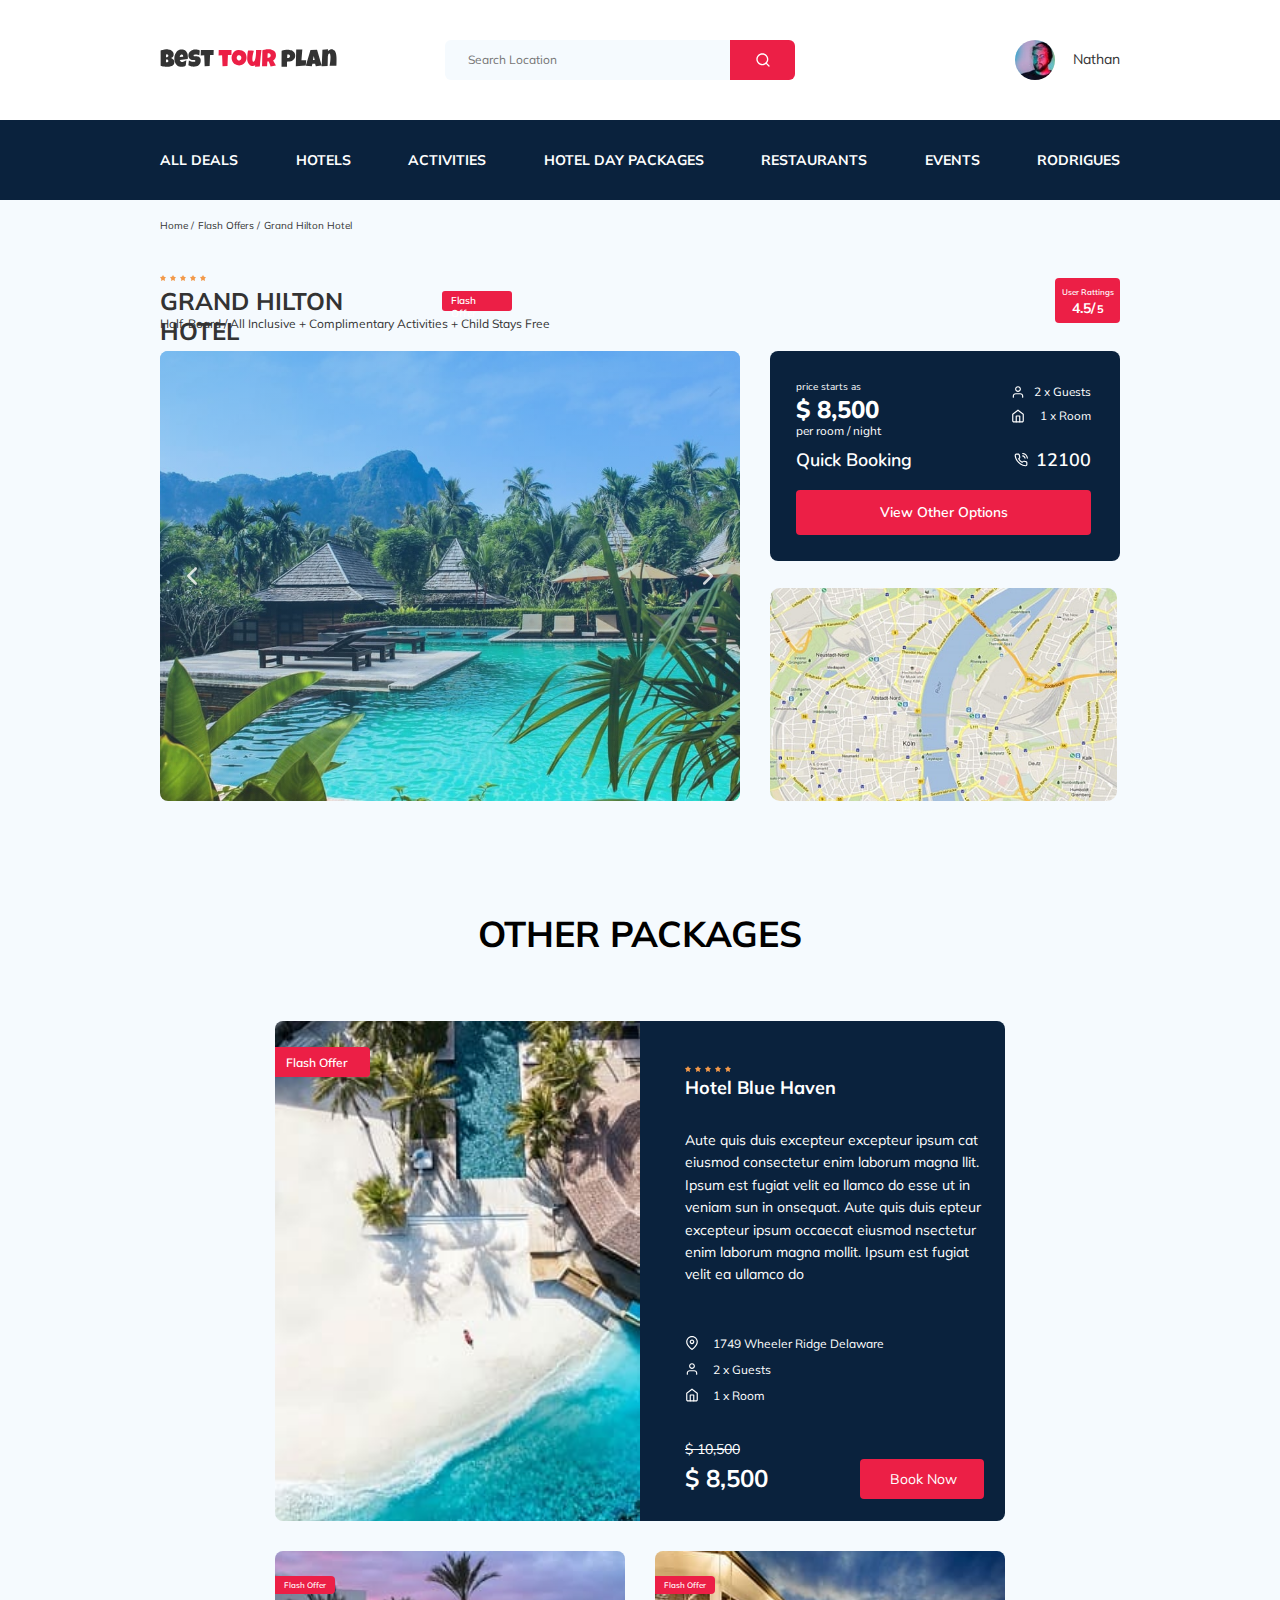
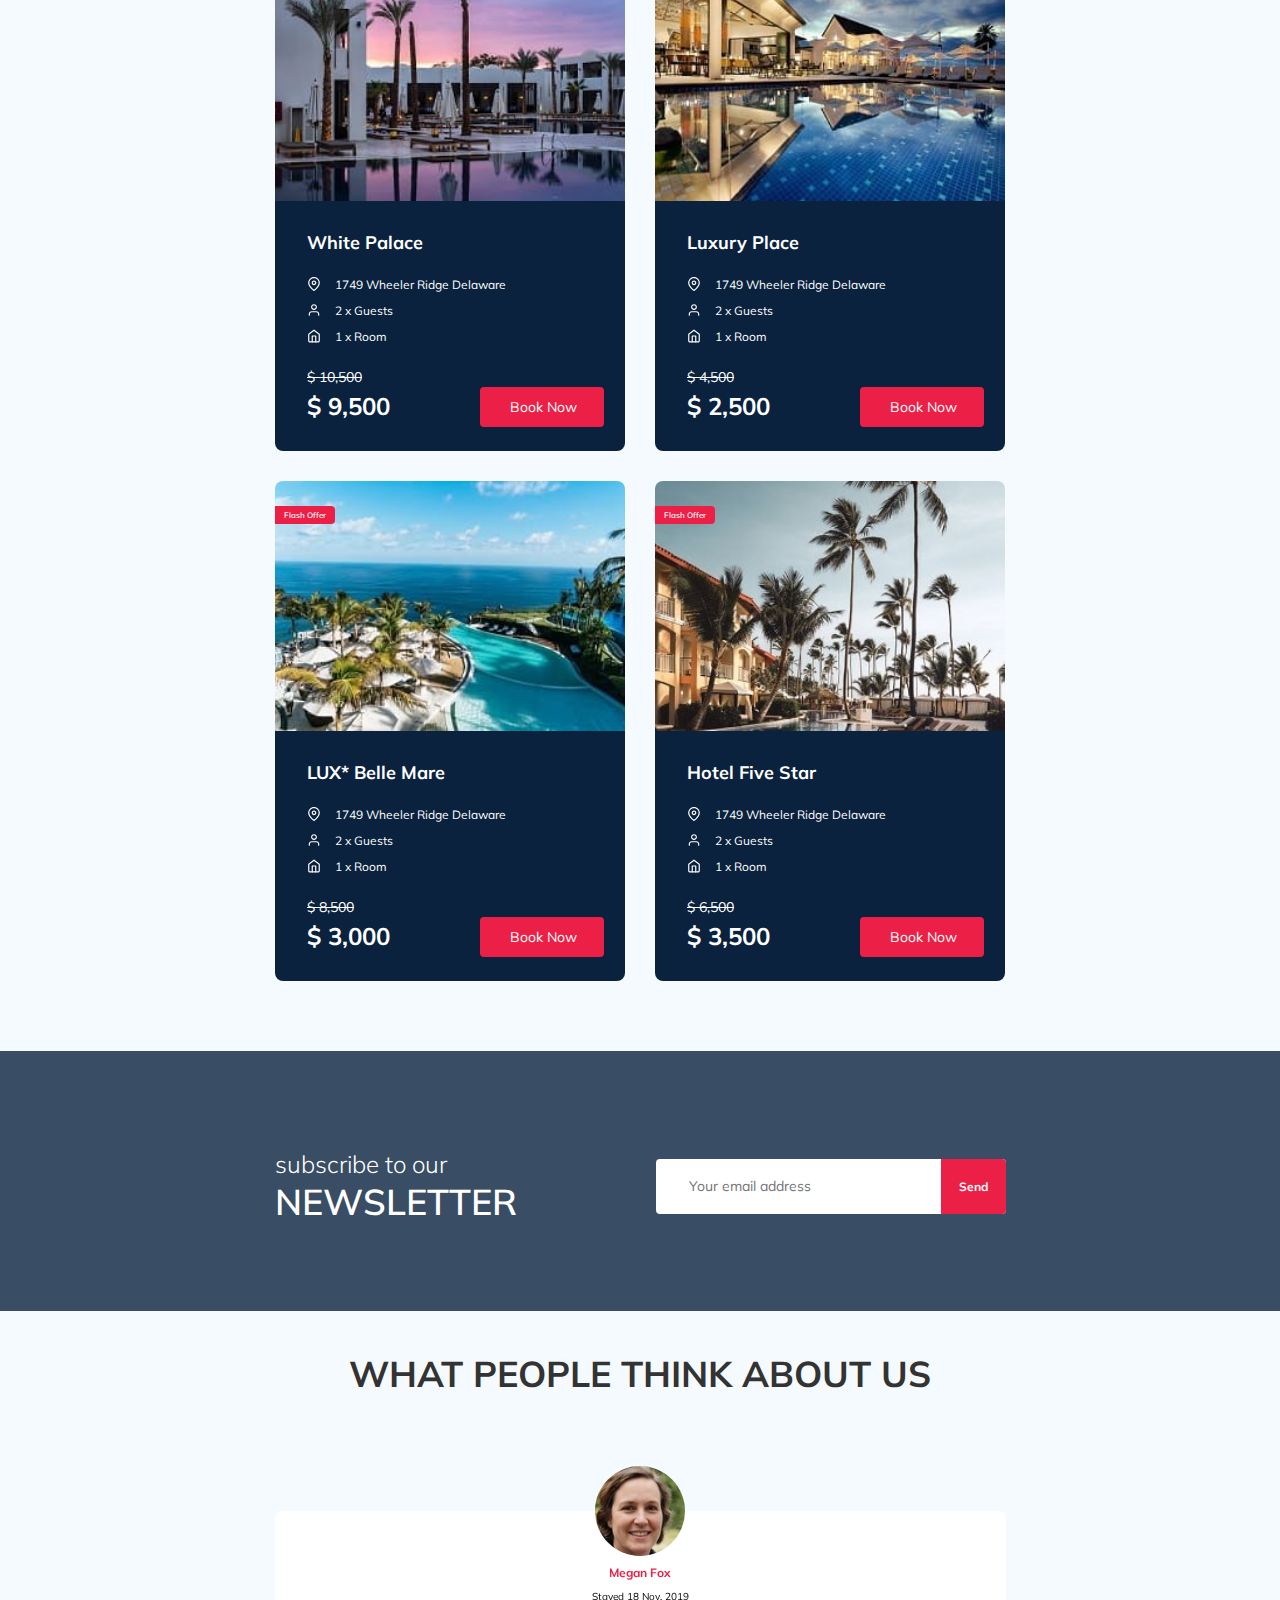
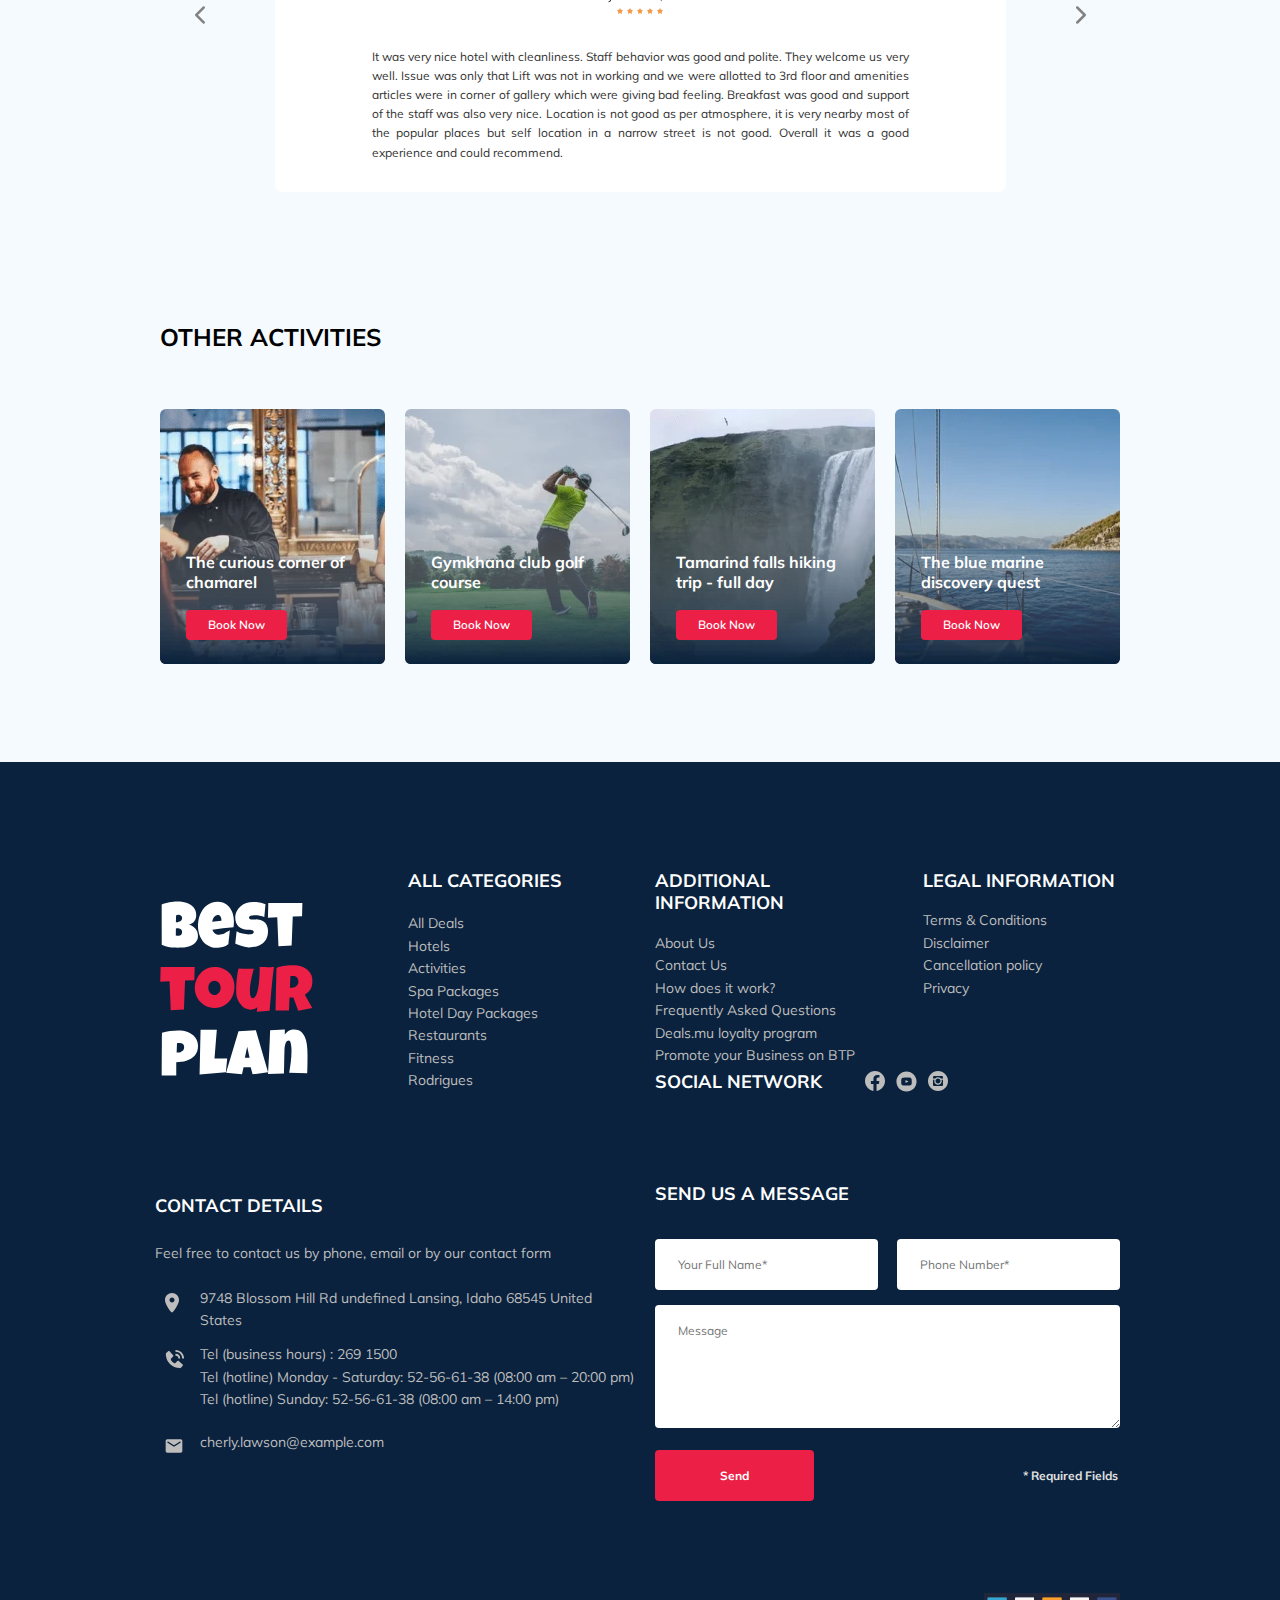
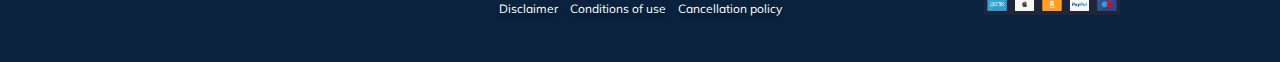
<file: index.html>
<!DOCTYPE html>
<html lang="en">
    <head>
        <meta charset="UTF-8">
        <meta name="viewport" content="width=device-width, initial-scale=1.0">
        <title>Tour Plan, Booking Service</title>
        <link rel="preload" href="css/style.css" as="style">
        <link rel="stylesheet" href="css/swiper-bundle.min.css">
        <link rel="preload" href="css/normalize.min.css" as="style">
        <link rel="stylesheet" href="css/style.css">
        <link rel="preload" href="css/swiper-bundle.min.css" as="style">
        <link rel="stylesheet" href="css/normalize.min.css">
        <link rel="preload" href="css/lazyframe.css" as="style">
        <link rel="stylesheet" href="css/lazyframe.css">

        <link rel="preconnect" href="https://fonts.gstatic.com">
        <link href="https://fonts.googleapis.com/css2?family=Mulish:wght@300;400;600;700;800&display=swap" rel="stylesheet">
        <link rel="icon" href="img/favicon.ico" type="image/x-icon">
        <link href="https://fonts.googleapis.com/css2?family=Mulish:wght@300;400;600;700;800&family=Nunito:wght@400;600;800&display=swap" rel="stylesheet"> 
    </head>
    <body>
        <header class="header">
            <div class="header__top">
                <div class="container header__container">
                    <div class="header__block">
                        <a href="#" class="header__link-logo">
                            <img src="img/logo-horizontal.svg" alt="Logo: Tour Plan" class="header__logo">
                        </a>
                        <form action="#" class="header__search">
                            <input type="text" class="header__input" placeholder="Search Location">
                            <button class="header__button">
                                <img src="img/search.svg" alt="Icon: Search" class="header__zoom">
                            </button>
                        </form>
                        <!-- /.header__search -->
                    </div>
                    <!-- /.header__block -->
                    <a href="#" class="header__nathan">
                        <img src="img/nathan.jpg" alt="Icon: Nathan" class="header__user">
                        <span class="header__text">Nathan</span>
                    </a>
                    <div class="header__mobile-menu">
                        <div class="header__mobile-line"></div>
                        <div class="header__mobile-line"></div>
                        <div class="header__mobile-line"></div>
                    </div>
                    <!-- /.header__mobile-menu -->
                </div>
                <!-- /.container -->
            </div>
            <!-- /.header__top -->
            <div class="header__bottom">
                <div class="container header__container header__container-second">
                    <a href="#" class="header__nathan-another">
                        <img src="img/nathan.jpg" alt="Icon: Nathan" class="header__user">
                        <span class="header__text">Nathan</span>
                    </a>
                    <form action="#" class="header__search-another">
                        <input type="text" class="header__input" placeholder="Search Location">
                        <button class="header__button">
                            <img src="img/search.svg" alt="Icon: Search" class="header__zoom">
                        </button>
                    </form>
                    <nav class="header__nav">
                        <a href="#" class="header__link">All Deals</a>
                        <a href="#" class="header__link">Hotels</a>
                        <a href="#" class="header__link">Activities</a>
                        <a href="#" class="header__link">Hotel Day Packages</a>
                        <a href="#" class="header__link">Restaurants</a>
                        <a href="#" class="header__link">Events</a>
                        <a href="#" class="header__link">Rodrigues</a>
                    </nav>
                    <!-- /.header__nav -->
                </div>
                <!-- /.container -->
            </div>
            <!-- /.header__bottom -->
        </header>
        <!-- /.header -->
        <nav class="breadcrump">
            <div class="container breadcrump__container">
                <a href="#" class="breadcrump__link">
                    Home
                </a> <!-- /.breadcrump__link -->
                <a href="#" class="breadcrump__link">
                    Flash Offers
                </a> <!-- /.breadcrump__link -->
                <a href="#" class="breadcrump__link">
                    Grand Hilton Hotel
                </a> <!-- /.breadcrump__link -->
            </div>
            <!-- /.container -->
        </nav>
        <!-- /.breadcrump -->
        <section class="titles">
            <div class="container titles__container">
                <div class="titles__stars stars">
                    <img src="img/star.svg" alt="Icon: star" class="stars__element">
                    <img src="img/star.svg" alt="Icon: star" class="stars__element">
                    <img src="img/star.svg" alt="Icon: star" class="stars__element">
                    <img src="img/star.svg" alt="Icon: star" class="stars__element">
                    <img src="img/star.svg" alt="Icon: star" class="stars__element">
                </div>
                <!-- /.stars -->
                <div class="titles__flash-and-title-block">
                    <div class="titles__main-title-block">
                        <h2>
                            <span class="titles__main-title">
                                Grand Hilton Hotel
                            </span> <!-- /.titles__main-title -->
                        </h2>
                    </div>
                    <!-- /.titles__main-title -->
                    <div class="titles__flash-offer">
                        Flash Offer
                    </div>
                    <!-- /.titles__flash-offer -->
                </div>
                <!-- /.titles__flash-and-title-block -->
                <div class="titles__descr-block">
                    <span class="titles__descr">
                        Half-Board / All Inclusive + Complimentary Activities + Child Stays Free
                    </span>
                </div>
                <!-- /.titles__descr-block -->
                <div class="titles__ratting">
                    <div class="titles__ratting-text">
                        <span class="titles__ratting-text-first">User Rattings</span>
                        <span class="titles__ratting-text-second">
                            4.5/
                            <span class="titles__ratting-text-small">
                                5
                            </span>
                        </span>
                    </div>
                </div>
                <!-- /.titles__ratting -->
            </div>
            <!-- /.container -->
        </section>
        <!-- /.stars -->
        <section class="hero">
            <div class="container hero__container">
                <!-- Slider main container -->
                <div class="swiper-container hero__left">
                    <!-- Additional required wrapper -->
                    <div class="swiper-wrapper">
                        <!-- Slides -->
                        <div class="swiper-slide swiper-slide-an hero__img-first"></div>
                        <div class="swiper-slide swiper-slide-an hero__img-second"></div>
                        <div class="swiper-slide swiper-slide-an hero__img-third"></div>
                    </div>
                    <!-- If we need navigation buttons -->
                    <img src="img/prev.svg" alt="Icon: Previous" class="swiper-button-prev-one">
                    <img src="img/next.svg" alt="Icon: Next" class="swiper-button-next-one">
                </div>
                <!-- /.hero__left -->
                <div class="hero__right">
                    <div class="hero__booking">
                        <div class="hero__booking-first">
                            <div class="hero__price">
                                <span class="hero__price-first">
                                    price starts as
                                </span> <!-- /.hero__price-first -->
                                <span class="hero__price-second">
                                    $ 8,500
                                </span> <!-- /.hero__price-second -->
                                <span class="hero__price-third">
                                    per room / night
                                </span>
                                <!-- /.hero__price-third -->
                            </div>
                            <!-- /.hero__price -->
                            <div class="hero__descr-to-price">
                                <div class="hero__descr-guests">
                                    <img src="img/profile.svg" alt="Icon: Profile" class="hero__descr-to-price-img">
                                    <span class="hero__descr-to-price-text">
                                        2 x Guests
                                    </span> <!-- /.hero__descr-quests-text -->
                                </div>
                                <!-- /.hero__descr-guests -->
                                <div class="hero__descr-room">
                                    <img src="img/home.svg" alt="icon: Home" class="hero__descr-to-price-img">
                                    <span class="hero__descr-to-price-text">
                                        1 x Room
                                    </span> <!-- /.hero__descr-room-text -->
                                </div>
                                <!-- /.hero__descr-room -->
                            </div>
                            <!-- /.hero__descr-to-price -->
                        </div>
                        <!-- /.hero__booking-first -->
                        <div class="hero__booking-second">
                            <span class="hero__quick-booking">Quick Booking</span>
                            <div class="hero__tel">
                                <img src="img/tel.svg" alt="Icon: Tel" class="hero__tel-img">
                                <a href="tel:12100" class="hero__tel-a">12100</a>
                            </div>
                            <!-- /.hero__tel -->
                        </div>
                        <!-- /.hero__booking-second -->
                        <h2>
                            <button data-toggle="modal" class="hero__booking-button">View Other Options</button> <!-- /.hero__booking-button -->
                        </h2>
                    </div>
                    <!-- /.hero__booking -->
                    <!-- <div class="hero__map map" id="map">
                        <iframe src="https://www.google.com/maps/embed?pb=!1m18!1m12!1m3!1d3952.0413263625387!2d98.29254741471124!3d7.890745494315328!2m3!1f0!2f0!3f0!3m2!1i1024!2i768!4f13.1!3m3!1m2!1s0x30503b7bfcd9f903%3A0xf7065fac1e3d7c48!2sDoubleTree%20by%20Hilton%20Phuket%20Banthai%20Resort!5e0!3m2!1sde!2sde!4v1606320111385!5m2!1sde!2sde" style="border: none; border-radius: 10px; height: 100%; width: 100%;" allowfullscreen="" aria-hidden="false" tabindex="0"></iframe>
                    </div> -->
                    <!-- <div class="hero__map map lazyframe" data-thumbnail="img/loader.svg">
                        <iframe src="https://www.google.com/maps/embed?pb=!1m18!1m12!1m3!1d3952.0413263625387!2d98.29254741471124!3d7.890745494315328!2m3!1f0!2f0!3f0!3m2!1i1024!2i768!4f13.1!3m3!1m2!1s0x30503b7bfcd9f903%3A0xf7065fac1e3d7c48!2sDoubleTree%20by%20Hilton%20Phuket%20Banthai%20Resort!5e0!3m2!1sde!2sde!4v1606320111385!5m2!1sde!2sde" style="border: none; border-radius: 10px; height: 100%; width: 100%;" allowfullscreen="" aria-hidden="false" tabindex="0"></iframe>
                    </div> -->
                    <div class="la-zy hero__map lazyframe" data-src="https://www.google.com/maps/embed?pb=!1m18!1m12!1m3!1d3952.0413263625387!2d98.29254741471124!3d7.890745494315328!2m3!1f0!2f0!3f0!3m2!1i1024!2i768!4f13.1!3m3!1m2!1s0x30503b7bfcd9f903%3A0xf7065fac1e3d7c48!2sDoubleTree%20by%20Hilton%20Phuket%20Banthai%20Resort!5e0!3m2!1sde!2sde!4v1606320111385!5m2!1sde!2sde" data-thumbnail="img/google-maps.jpg"></div>
                </div>
                <!-- /.hero-right -->
            </div>
            <!-- /.container -->
        </section>
        <!-- /.hero -->
        <section class="other-packages">
            <div class="container">
                <h2 class="packages-title">Other packages</h2>
                <div class="grid-container">
                    <div class="post post-1" data-aos="fade-down" data-aos-delay="100">
                        <div class="post__images">
                            <img src="img/post-one.jpg" alt="" class="post-1__img">
                            <div class="post__flash-offer">Flash Offer</div>
                        </div>
                        <div class="post-1__block post-1__radius">
                            <div class="post-1__container">
                                <div class="post-1__star">
                                    <img src="img/star.svg" alt="star">
                                    <img src="img/star.svg" alt="star">
                                    <img src="img/star.svg" alt="star">
                                    <img src="img/star.svg" alt="star">
                                    <img src="img/star.svg" alt="star">
                                </div>
                                <span class="post-1__title">Hotel Blue Haven</span>
                                <p class="post-1__descr">
                                    Aute quis duis excepteur excepteur ipsum cat eiusmod consectetur enim laborum magna llit. Ipsum est fugiat velit ea llamco do esse ut in veniam sun in onsequat. Aute quis duis epteur excepteur ipsum occaecat eiusmod nsectetur enim laborum magna mollit. Ipsum est fugiat velit ea ullamco do
                                </p>
                                <!-- /.post-1__descr -->
                                <div class="post-1__contacts-one contacts">
                                    <img src="img/post-location.svg" alt="" class="contacts__image">
                                    <span class="contacts__text">1749 Wheeler Ridge  Delaware</span>
                                </div>
                                <div class="post-1__contacts-two contacts">
                                    <img src="img/post-person.svg" alt="" class="contacts__image">
                                    <span class="contacts__text">2 x Guests</span>
                                </div>
                                <div class="post-1__contacts-two contacts">
                                    <img src="img/post-home.svg" alt="" class="contacts__image">
                                    <span class="contacts__text">1 x Room</span>
                                </div>
                                <div class="post-1__price-and-book price-and-book">
                                    <div class="price-and-book__price">
                                        <span class="price-one">$ 10,500</span>
                                        <span class="price-two">$ 8,500</span>
                                    </div>
                                    <button data-toggle="modal" class="price-and-book__button">
                                        Book Now
                                    </button>
                                </div>
                            </div>
                            <!-- /.post-1__container -->
                        </div>
                    </div>
                    <div class="post post-2 post-2" data-aos="fade-up" data-aos-delay="100">
                        <div class="post-2__images">
                            <img src="img/post-two.jpg" alt="" class="post__img">
                            <div class="post-2__flash-offer">Flash Offer</div>
                        </div>
                        <div class="post__block post__radius">
                            <div class="post-2__container">
                                <span class="post__title">LUX* Belle Mare</span>
                                <div class="post__contacts-one contacts">
                                    <img src="img/post-location.svg" alt="" class="contacts__image">
                                    <span class="contacts__text">1749 Wheeler Ridge  Delaware</span>
                                </div>
                                <div class="post__contacts-two contacts">
                                    <img src="img/post-person.svg" alt="" class="contacts__image">
                                    <span class="contacts__text">2 x Guests</span>
                                </div>
                                <div class="post__contacts-two contacts">
                                    <img src="img/post-home.svg" alt="" class="contacts__image">
                                    <span class="contacts__text">1 x Room</span>
                                </div>
                                <div class="post__price-and-book price-and-book">
                                    <div class="price-and-book__price">
                                        <span class="price-one">$ 8,500</span>
                                        <span class="price-two">$ 3,000</span>
                                    </div>
                                    <button data-toggle="modal" class="price-and-book__button">
                                        Book Now
                                    </button>
                                </div>
                            </div>
                            <!-- /.post-2__container -->
                        </div>
                    </div>
                    <div class="post post-3 post-2" data-aos="fade-up" data-aos-delay="100">
                        <div class="post-2__images">
                            <img src="img/post-three.jpg" alt="" class="post__img">
                            <div class="post-2__flash-offer">Flash Offer</div>
                        </div>
                        <div class="post__block post__radius">
                            <div class="post-2__container">
                                <span class="post__title">White Palace</span>
                                <div class="post__contacts-one contacts">
                                    <img src="img/post-location.svg" alt="" class="contacts__image">
                                    <span class="contacts__text">1749 Wheeler Ridge  Delaware</span>
                                </div>
                                <div class="post__contacts-two contacts">
                                    <img src="img/post-person.svg" alt="" class="contacts__image">
                                    <span class="contacts__text">2 x Guests</span>
                                </div>
                                <div class="post__contacts-two contacts">
                                    <img src="img/post-home.svg" alt="" class="contacts__image">
                                    <span class="contacts__text">1 x Room</span>
                                </div>
                                <div class="post__price-and-book price-and-book">
                                    <div class="price-and-book__price">
                                        <span class="price-one">$ 10,500</span>
                                        <span class="price-two">$ 9,500</span>
                                    </div>
                                    <button data-toggle="modal" class="price-and-book__button">
                                        Book Now
                                    </button>
                                </div>
                            </div>
                            <!-- /.post-3__container -->
                        </div>
                    </div>
                    <div class="post post-4 post-2" data-aos="fade-up" data-aos-delay="200">
                        <div class="post-2__images">
                            <img src="img/post-four.jpg" alt="" class="post__img">
                            <div class="post-2__flash-offer">Flash Offer</div>
                        </div>
                        <div class="post__block post__radius">
                            <div class="post-2__container">
                                <span class="post__title">Luxury Place</span>
                                <div class="post__contacts-one contacts">
                                    <img src="img/post-location.svg" alt="" class="contacts__image">
                                    <span class="contacts__text">1749 Wheeler Ridge  Delaware</span>
                                </div>
                                <div class="post__contacts-two contacts">
                                    <img src="img/post-person.svg" alt="" class="contacts__image">
                                    <span class="contacts__text">2 x Guests</span>
                                </div>
                                <div class="post__contacts-two contacts">
                                    <img src="img/post-home.svg" alt="" class="contacts__image">
                                    <span class="contacts__text">1 x Room</span>
                                </div>
                                <div class="post__price-and-book price-and-book">
                                    <div class="price-and-book__price">
                                        <span class="price-one">$ 4,500</span>
                                        <span class="price-two">$ 2,500</span>
                                    </div>
                                    <button data-toggle="modal" class="price-and-book__button">
                                        Book Now
                                    </button>
                                </div>
                            </div>
                            <!-- /.post-3__container -->
                        </div>
                    </div>
                    <div class="post post-5 post-2" data-aos="fade-up" data-aos-delay="300">
                        <div class="post-2__images">
                            <img src="img/post-five.jpg" alt="" class="post__img">
                            <div class="post-2__flash-offer">Flash Offer</div>
                        </div>
                        <div class="post__block post__radius">
                            <div class="post-2__container">
                                <span class="post__title">Hotel Five Star</span>
                                <div class="post__contacts-one contacts">
                                    <img src="img/post-location.svg" alt="" class="contacts__image">
                                    <span class="contacts__text">1749 Wheeler Ridge  Delaware</span>
                                </div>
                                <div class="post__contacts-two contacts">
                                    <img src="img/post-person.svg" alt="" class="contacts__image">
                                    <span class="contacts__text">2 x Guests</span>
                                </div>
                                <div class="post__contacts-two contacts">
                                    <img src="img/post-home.svg" alt="" class="contacts__image">
                                    <span class="contacts__text">1 x Room</span>
                                </div>
                                <div class="post__price-and-book price-and-book">
                                    <div class="price-and-book__price">
                                        <span class="price-one">$ 6,500</span>
                                        <span class="price-two">$ 3,500</span>
                                    </div>
                                    <button data-toggle="modal" class="price-and-book__button">
                                        Book Now
                                    </button>
                                </div>
                            </div>
                            <!-- /.post-3__container -->
                        </div>
                    </div>
                </div>
                <!-- /.grid-container -->
            </div>
            <!-- /.container -->
        </section>
        <!-- /.other-packages -->    
        <section class="newsletter">
            <div class="newsletter-container container">
                <h2 class="newsletter__text">
                    <span class="newsletter__subscribe">subscribe to our</span>
                    <span class="newsletter__subscribe-newsletter">Newsletter</span>
                </h2>
                <!-- /.newsletter__text -->
                <div class="newsletter__search">
                    <form action="send.php" class="newsletter__form form form-validation-another-one" method="post" style="overflow: visible;">
                        <input type="email" class="form__input" name="email" placeholder="Your email address" required>
                        <button class="form__button" type="submit">
                            Send
                        </button>
                    </form>
                </div>
                <!-- /.newsletter__search -->
            </div>
            <!-- /.newsletter-container -->
        </section>
        <!-- /.newsletter -->
        <section class="reviews">
            <div class="container">
                <h2 class="container-title">What people think about us</h2>
                <!-- /.container-title -->
    
                <div class="swiper-container-wrapper">
                    <!-- Slider main container -->
                    <div class="swiper-container-reviews">
                        <!-- Additional required wrapper -->
                        <div class="swiper-wrapper">
                            <div class="swiper-slide swiper-slide-reviews">
                                <div class="profile">
                                    <img src="img/reviews-profile-one.jpg" alt="" class="profile__icon">
                                    <span class="profile__name">Megan Fox</span> <!-- /.profile__name -->
                                    <span class="profile__text">Stayed 18 Nov, 2019</span> <!-- /.profile__text -->
                                    <div class="stars profile__stars">
                                        <img src="img/star.svg" class = "profile__star" alt="star">
                                        <img src="img/star.svg" class = "profile__star" alt="star">
                                        <img src="img/star.svg" class = "profile__star" alt="star">
                                        <img src="img/star.svg" class = "profile__star" alt="star">
                                        <img src="img/star.svg" class = "profile__star" alt="star">
                                    </div>
                                </div>
                                <!-- /.reviews__profile -->
                                <div class="reviews__background">
                                    <div class="reviews__text">
                                        It was very nice hotel with cleanliness. Staff behavior was good and polite. They welcome us very well. Issue was only that Lift was not in working and we were allotted to 3rd floor and amenities articles were in corner of gallery which were giving bad feeling. Breakfast was good and support of the staff was also very nice. Location is not good as per atmosphere, it is very nearby most of the popular places but self location in a narrow street is not good. Overall it was a good experience and could recommend. 
                                    </div>
                                    <!-- /.slide__text -->
                                </div>
                            </div>
                            <div class="swiper-slide swiper-slide-reviews">
                                <div class="profile">
                                    <img src="img/reviews-profile-two.jpg" alt="" class="profile__icon">
                                    <span class="profile__name">Edward Snowden</span> <!-- /.profile__name -->
                                    <span class="profile__text">Stayed 13 Dec, 2014</span> <!-- /.profile__text -->
                                    <div class="stars profile__stars">
                                        <img src="img/star.svg" class = "profile__star" alt="star">
                                        <img src="img/star.svg" class = "profile__star" alt="star">
                                        <img src="img/star.svg" class = "profile__star" alt="star">
                                        <img src="img/star.svg" class = "profile__star" alt="star">
                                        <img src="img/star.svg" class = "profile__star" alt="star">
                                    </div>
                                </div>
                                <!-- /.reviews__profile -->
                                <div class="reviews__background">
                                    <div class="reviews__text">
                                        <span>
                                            Great location, really pleasant and clean rooms, but the thing that makes this such a good place to stay are the staff. All of the people are incredibly helpful and generous with their time and advice.
                                            Great location, really pleasant and clean rooms, but the thing that makes this such a good place to stay are the staff. All of the people are incredibly helpful and generous with their time and advice.
                                            Great location, really pleasant and clean rooms, but the thing that makes this such a good place.
                                        </span>
                                    </div>
                                    <!-- /.slide__text -->
                                </div>
                            </div>
                            <div class="swiper-slide swiper-slide-reviews">
                                <div class="profile">
                                    <img src="img/reviews-profile-three.jpg" alt="" class="profile__icon">
                                    <span class="profile__name">Niels Guppert</span> <!-- /.profile__name -->
                                    <span class="profile__text">Stayed 11 Feb, 2018</span> <!-- /.profile__text -->
                                    <div class="stars profile__stars">
                                        <img src="img/star.svg" class = "profile__star" alt="star">
                                        <img src="img/star.svg" class = "profile__star" alt="star">
                                        <img src="img/star.svg" class = "profile__star" alt="star">
                                        <img src="img/star.svg" class = "profile__star" alt="star">
                                        <img src="img/star.svg" class = "profile__star" alt="star">
                                    </div>
                                </div>
                                <!-- /.reviews__profile -->
                                <div class="reviews__background">
                                    <div class="reviews__text">
                                        We travelled with two six year olds and lots of luggage and despite the stairs up to the elevator this was one of the nicest places we stayed in the four weeks we were in Europe. Thanks for making our visit to Florence that much better. It is very nearby most of the popular places but self location in a narrow street is not good. Overall it was a good experience and could recommend. 
                                        It is very nearby most of the popular places but self location in a narrow street is not good. Overall it was a good experience.
                                    </div>
                                    <!-- /.slide__text -->
                                </div>
                            </div>
                        </div>
                        <!-- If we need navigation buttons -->
                        <img src="img/review-arrow-prev.png" alt="Icon: arrow-prev" class="swiper-button swiper-button-prev">
                        <img src="img/review-arrow-next.png" alt="Icon: arrow-prev" class="swiper-button swiper-button-next">
                        
                    </div>
                </div>
                <!-- /.swiper-container-wrapper -->
    
    
            </div>
            <!-- /.container -->
        </section>
        <!-- /.reviews -->
        <section class="activities">
            <div class="container">
                <h2 class="activities__title">Other Activities</h2>
                <div class="activities__photos">
                    <div class="activities__block-with-photo activities__one">
                        <picture>
                            <source type="image/webp" srcset="img/activity-one.webp">
                            <source type="image/jpeg" srcset="img/activity-one.jpg">
                            <img src="img/activity-one.jpg" alt="" class="activities__photo">
                        </picture>
                        <picture>
                            <source type="image/webp" srcset="img/activities-overflow.webp">
                            <source type="image/jpeg" srcset="img/activities-overflow.png">
                            <img src="img/activities-overflow.png" alt="" class="activities__overflow">
                        </picture>
                        <span class="activities__descr">
                            The curious corner of chamarel
                        </span>
                        <button class="activities__button" data-toggle="modal">Book Now</button> <!-- /.activities__button -->
                    </div>
                    <!-- /.activities__block-with-photo -->
                    <div class="activities__block-with-photo activities__two">
                        <picture>
                            <source type="image/webp" srcset="img/activity-two.webp">
                            <source type="image/jpeg" srcset="img/activity-two.jpg">
                            <img src="img/activity-two.jpg" alt="" class="activities__photo">
                        </picture>
                        <picture>
                            <source type="image/webp" srcset="img/activities-overflow.webp">
                            <source type="image/jpeg" srcset="img/activities-overflow.png">
                            <img src="img/activities-overflow.png" alt="" class="activities__overflow">
                        </picture>
                        <span class="activities__descr">
                            Gymkhana club golf course
                        </span>
                        <button class="activities__button" data-toggle="modal">Book Now</button> <!-- /.activities__button -->
                    </div>
                    <!-- /.activities__block-with-photo -->
                    <div class="activities__block-with-photo activities__three">
                        <picture>
                            <source type="image/webp" srcset="img/activity-three.webp">
                            <source type="image/jpeg" srcset="img/activity-three.jpg">
                            <img src="img/activity-three.jpg" alt="" class="activities__photo">
                        </picture>
                        <picture>
                            <source type="image/webp" srcset="img/activities-overflow.webp">
                            <source type="image/jpeg" srcset="img/activities-overflow.png">
                            <img src="img/activities-overflow.png" alt="" class="activities__overflow">
                        </picture>
                        <span class="activities__descr">
                            Tamarind falls hiking trip - full day
                        </span>
                        <button class="activities__button" data-toggle="modal">Book Now</button> <!-- /.activities__button -->
                    </div>
                    <!-- /.activities__block-with-photo -->
                    <div class="activities__block-with-photo activities__four">
                        <picture>
                            <source type="image/webp" srcset="img/activity-four.webp">
                            <source type="image/jpeg" srcset="img/activity-four.jpg">
                            <img src="img/activity-four.jpg" alt="" class="activities__photo">
                        </picture>
                        <picture>
                            <source type="image/webp" srcset="img/activities-overflow.webp">
                            <source type="image/jpeg" srcset="img/activities-overflow.png">
                            <img src="img/activities-overflow.png" alt="" class="activities__overflow">
                        </picture>
                        <span class="activities__descr activities__descr-last">
                            The blue marine discovery quest
                        </span>
                        <button class="activities__button" data-toggle="modal">Book Now</button> <!-- /.activities__button -->
                    </div>
                    <!-- /.activities__block-with-photo -->
                    
                </div>
                <!-- /.activities__photos -->
            </div>
        </section>
        <!-- /.activities -->
        <footer class="footer">
            <div class="container">
                <div class="footer-wrapper">
                    <div class="footer__logo">
                        <a href="#">
                            <img src="img/vertical-logo.svg" alt="Logo: Best Tour Plan" class="logo">
                        </a>
                    </div>
                    <div class="footer__list footer__categories">
                        <h3 class="footer__title">All Categories</h3>
                        <ul class="footer__ul footer__cat-ul">
                            <li class="footer__item">
                                <a href="#" class="footer__link">All Deals</a>
                            </li>
                            <li class="footer__item">
                                <a href="#" class="footer__link">Hotels</a>
                            </li>
                            <li class="footer__item">
                                <a href="#" class="footer__link">Activities</a>
                            </li>
                            <li class="footer__item">
                                <a href="#" class="footer__link">Spa Packages</a>
                            </li>
                            <li class="footer__item">
                                <a href="#" class="footer__link">Hotel Day Packages</a>
                            </li>
                            <li class="footer__item">
                                <a href="#" class="footer__link">Restaurants</a>
                            </li>
                            <li class="footer__item">
                                <a href="#" class="footer__link">Fitness</a>
                            </li>
                            <li class="footer__item">
                                <a href="#" class="footer__link">Rodrigues</a>
                            </li>
                        </ul>
                    </div>
                    <!-- /.footer__list -->
                    <div class="footer__list footer__additional">
                        <h3 class="footer__title">Additional Information</h3>
                        <ul class="footer__ul">
                            <li class="footer__item">
                                <a href="#" class="footer__link">About Us</a>
                            </li>
                            <li class="footer__item">
                                <a href="#" class="footer__link">Contact Us</a>
                            </li>
                            <li class="footer__item">
                                <a href="#" class="footer__link">How does it work?</a>
                            </li>
                            <li class="footer__item">
                                <a href="#" class="footer__link">Frequently Asked Questions</a>
                            </li>
                            <li class="footer__item">
                                <a href="#" class="footer__link">Deals.mu loyalty program</a>
                            </li>
                            <li class="footer__item">
                                <a href="#" class="footer__link">Promote your Business on BTP</a>
                            </li>
                        </ul>
                    </div>
                    <!-- /.footer__list -->
                    <div class="footer__social-network">
                        <h3 class="footer__title footer__title--inline">Social Network</h3>
                        <div class="footer__social-links">
                            <a href="https://facebook.com" class="footer__link" target="_blank"><img src="img/facebook.svg" alt="icon: facebook"></a>
                            <a href="https://youtube.com" class="footer__link" target="_blank"><img src="img/youtube.svg" alt="icon: youtube"></a>
                            <a href="https://instagram.com" class="footer__link" target="_blank"><img src="img/instagram.svg" alt="icon: instagram"></a>
                        </div>
                    </div>
                    <!-- /.footer__social-network -->
                    <div class="footer__list footer__legal">
                        <h3 class="footer__title">Legal Information</h3>
                        <ul class="footer__ul">
                            <li class="footer__item"><a href="#" class="footer__link">Terms & Conditions</a></li>
                            <li class="footer__item"><a href="#" class="footer__link">Disclaimer</a></li>
                            <li class="footer__item"><a href="#" class="footer__link">Cancellation policy</a></li>
                            <li class="footer__item"><a href="#" class="footer__link">Privacy</a></li>
                        </ul>
                    </div>
                    <div class="footer__contact-details">
                        <h3 class="footer__title footer__cont">Contact Details</h3>
                        <p class="footer__text footer__text-another">
                            Feel free to contact us by phone, email or by our contact form
                        </p>
                        <!-- /.footer__text -->
                        <ul class="footer__ul footer__ul-contacts">
                            <li class="footer__item footer__item--mb2">
                                <div class="footer__icon-wrapper">
                                    <img src="img/map-marker.svg" class="footer__icon" alt="Icon: map marker">
                                </div>
                                <span class="text-one">
                                    9748 Blossom Hill Rd undefined Lansing, Idaho 68545 United States
                                </span></li>
                            <li class="footer__item footer__item--mb2 footer__item-two">
                                <div class="footer__icon-wrapper">
                                    <img src="img/phone-calls.svg" class="footer__icon" alt="Icon: phone calls">
                                </div>
                                <span class="text-one">
                                    Tel (business hours) : <a href="tel:2691500" class="footer__tel">269 1500</a><br>
                                    Tel (hotline) Monday - Saturday: <a href="tel:52-56-61-38" class="footer__tel">52-56-61-38</a> (08:00 am – 20:00 pm) <br>
                                    Tel (hotline) Sunday: <a href="tel:52566138" class="footer__tel">52-56-61-38</a> (08:00 am – 14:00 pm)
                                </span>
                            </li>
                            <li class="footer__item footer__item--mb2 footer__last-elem">
                                <div class="footer__icon-wrapper">
                                    <img src="img/emails.svg" class="footer__icon" alt="Icon: phone calls">
                                </div>
                                <span class="text-one">
                                    <a href="mailto:cherly.lawson@example.com" class="footer__email">cherly.lawson@example.com</a>
                                </span>
                            </li>
                        </ul>
                    </div>
                    <!-- /.footer__contact-details -->
                    <div class="footer__contacts-form">
                        <h3 class="footer__title">Send us a message</h3>
                        <form action="send.php" class="footer__form form-validation-another" method="post">
                            <input type="text" class="input footer__input" minlength=2 name="name" placeholder="Your Full Name*" required>
                            <input type="tel" class="input footer__input footer__input-another form-phone" minlength=17 name="phone" placeholder="Phone Number*" required>
                            <textarea placeholder="Message" cols="1" rows="10" name="message" class="footer__message"></textarea>
                            <button class="button footer__button" type="submit">Send</button>
                            <span class="footer__info">* Required Fields</span>
                        </form>
                        <!-- /.footer__form -->
                    </div>
                    <!-- /.footer__contacts-form -->
                    <div class="footer__disclaimer-and-others">
                        <a href="#" class="footer__disclaimer, footer__tel">Disclaimer</a>
                        <a href="#" class="footer__conditions, footer__tel">Conditions of use</a>
                        <a href="#" class="footer__policy, footer__tel">Cancellation policy</a>
                    </div>
                    <!-- /.footer__disclaimer-and-others -->
                    <img src="img/social-icons-footer.png" alt="Icon: social icons footer" class="footer__social-icons">
                </div>
                <!-- /.footer-wrapper -->
            </div>
            <!-- /.container -->
        </footer>
        <div class="modal">
            <div class="modal__overlay">
    
            </div>
            <!-- /.modal__overlay -->
            <div class="modal__dialog">
                <a href="#" class="modal__close">
                    <img src="img/close.svg" alt="icon: close">
                </a>
                <h3 class="modal__title">Booking</h3>
                <form action="send.php" method="post" class="modal__form form-validation">
                   <input type="text" class="input modal__input" minlength=2 name="name" placeholder="Your Full Name*" required>
                   <input type="tel" class="input modal__input form-phone" minlength=17 name="phone" placeholder="Phone Number*" required>
                   <input type="email" class="input modal__input" name="email" placeholder="Email*" required>
                   <textarea placeholder="Message" name="message" class="modal__message"></textarea>
                   <button class="button modal__button" type="Submit">Send</button>
                   <span class="modal__info">* Required Fields</span>
                </form>
            </div>
            <!-- /.modal__dialog -->
        </div>
        <!-- /.modal -->
    
        <script src="js/jquery-3.5.1.min.js"></script>
        <script src="js/parallax.min.js"></script>
        <script>
            $(".newsletter").parallax({imageSrc: "./img/newsletter-background.jpg", speed: 0.4})
        </script>
        <script defer src="js/swiper-bundle.min.js"></script>
        <script defer src="js/swiper.js"></script>
        <script defer src="js/jquery.validate.min.js"></script>
        <script defer src="js/jquery.mask.min.js"></script>
        <script defer src="js/aos.js"></script>
        <script defer src="js/main.js"></script>


        <script src="js/lazyframe.min.js"></script>
        <script>
            lazyframe('.lazyframe');
        </script>
    </body>
</html>
</file>
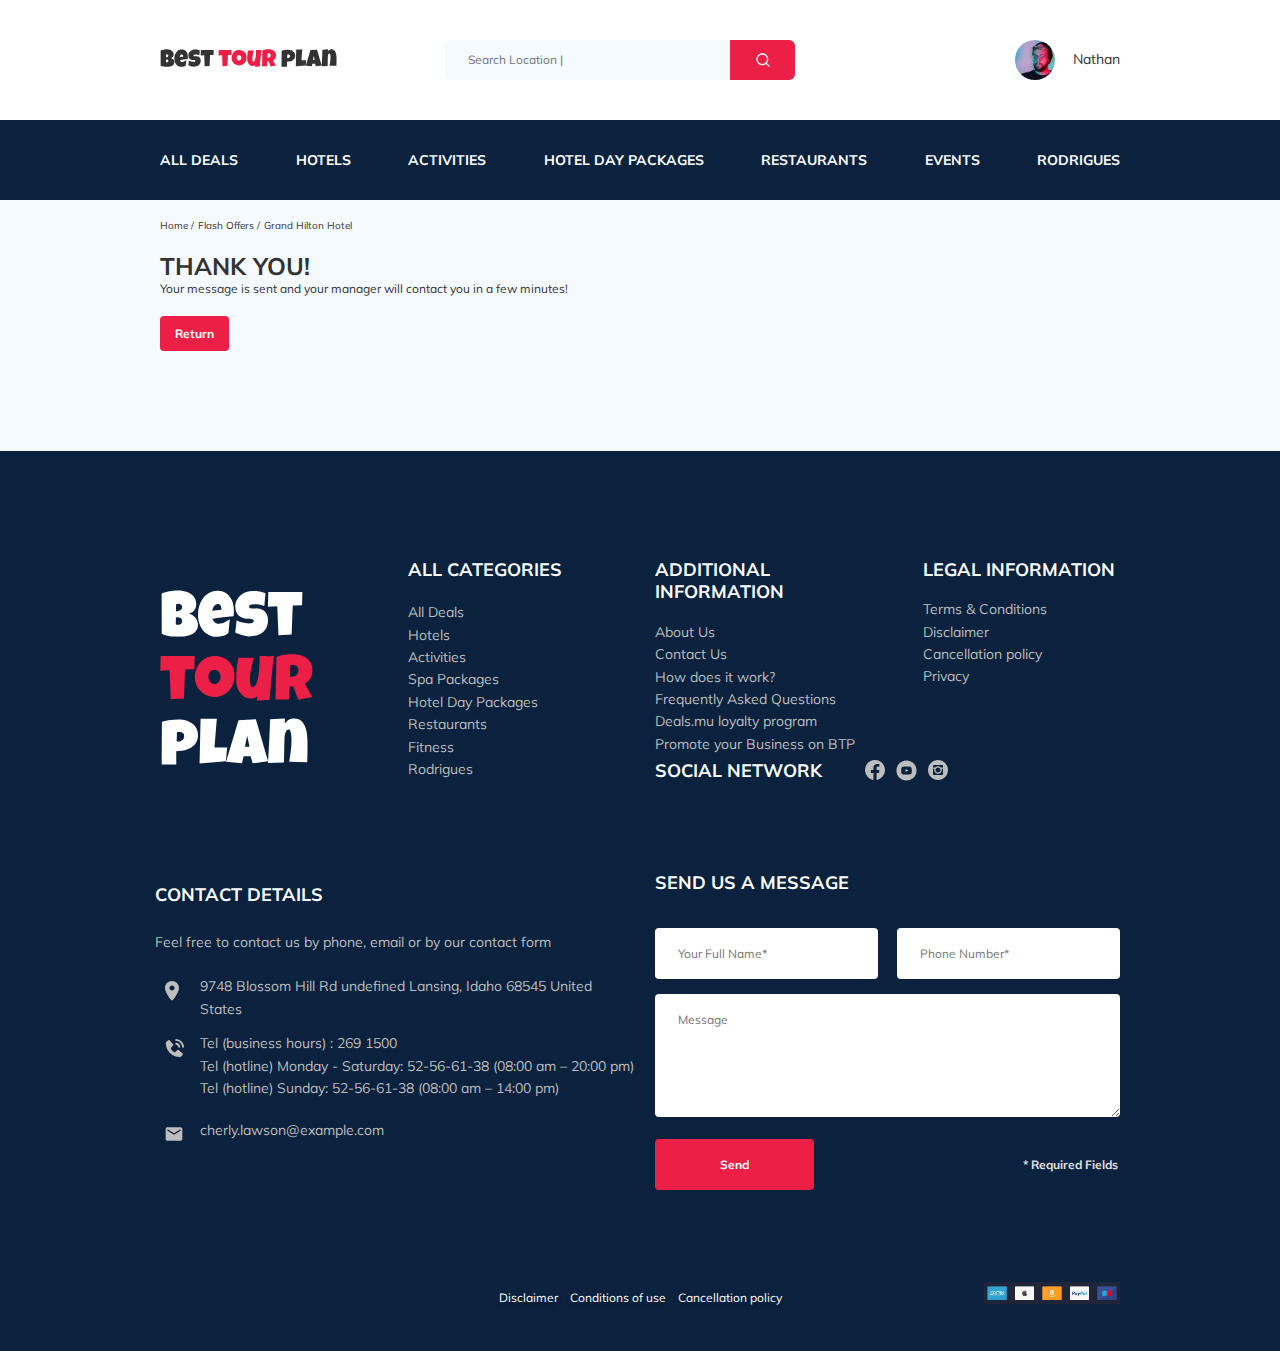
<file: thankyou.html>
<!DOCTYPE html>
<html lang="en">
    <head>
        <meta charset="UTF-8">
        <meta name="viewport" content="width=device-width, initial-scale=1.0">
        <title>Tour Plan, Booking Service</title>
        <link rel="preload" href="css/style.css" as="style">
        <link rel="stylesheet" href="css/style.css">
        <link rel="preload" href="css/normalize.min.css" as="font">
        <link rel="stylesheet" href="css/normalize.min.css">
        <link rel="preconnect" href="https://fonts.gstatic.com">
        <link href="https://fonts.googleapis.com/css2?family=Mulish:wght@300;400;600;700;800&display=swap" rel="stylesheet">
        <link rel="icon" href="img/favicon.ico" type="image/x-icon">
        <link href="https://fonts.googleapis.com/css2?family=Mulish:wght@300;400;600;700;800&family=Nunito:wght@400;600;800&display=swap" rel="stylesheet"> 
        <link rel="icon" href="img/favicon.ico" type="image/x-icon">
    </head>
    <body>
        <header class="header">
            <div class="header__top">
                <div class="container header__container">
                    <div class="header__block">
                        <a href="index.html" class="header__link-logo">
                            <img src="img/logo-horizontal.svg" alt="Logo: Tour Plan" class="header__logo">
                        </a>
                        <form action="#" class="header__search">
                            <input type="text" class="header__input" placeholder="Search Location |">
                            <button class="header__button">
                                <img src="img/search.svg" alt="Icon: Search" class="header__zoom">
                            </button>
                        </form>
                        <!-- /.header__search -->
                    </div>
                    <!-- /.header__block -->
                    <a href="#" class="header__nathan">
                        <img src="img/nathan.jpg" alt="Icon: Nathan" class="header__user">
                        <span class="header__text">Nathan</span>
                    </a>
                    <div class="header__mobile-menu">
                        <div class="header__mobile-line"></div>
                        <div class="header__mobile-line"></div>
                        <div class="header__mobile-line"></div>
                    </div>
                    <!-- /.header__mobile-menu -->
                </div>
                <!-- /.container -->
            </div>
            <!-- /.header__top -->
            <div class="header__bottom">
                <div class="container header__container header__container-second">
                    <a href="#" class="header__nathan-another">
                        <img src="img/nathan.jpg" alt="Icon: Nathan" class="header__user">
                        <span class="header__text">Nathan</span>
                    </a>
                    <form action="#" class="header__search-another">
                        <input type="text" class="header__input" placeholder="Search Location |">
                        <button class="header__button">
                            <img src="img/search.svg" alt="Icon: Search" class="header__zoom">
                        </button>
                    </form>
                    <nav class="header__nav">
                        <a href="#" class="header__link">All Deals</a>
                        <a href="#" class="header__link">Hotels</a>
                        <a href="#" class="header__link">Activities</a>
                        <a href="#" class="header__link">Hotel Day Packages</a>
                        <a href="#" class="header__link">Restaurants</a>
                        <a href="#" class="header__link">Events</a>
                        <a href="#" class="header__link">Rodrigues</a>
                    </nav>
                    <!-- /.header__nav -->
                </div>
                <!-- /.container -->
            </div>
            <!-- /.header__bottom -->
        </header>
        <!-- /.header -->
        <nav class="breadcrump">
            <div class="container breadcrump__container">
                <a href="#" class="breadcrump__link">
                    Home
                </a> <!-- /.breadcrump__link -->
                <a href="#" class="breadcrump__link">
                    Flash Offers
                </a> <!-- /.breadcrump__link -->
                <a href="#" class="breadcrump__link">
                    Grand Hilton Hotel
                </a> <!-- /.breadcrump__link -->
            </div>
            <!-- /.container -->
        </nav>
        <!-- /.breadcrump -->
        <section class="titles">
            <div class="container titles__container">
                <div class="titles__flash-and-title-block">
                    <div class="titles__main-title-block">
                        <h2>
                            <span class="titles__main-title">
                                Thank you!
                            </span> <!-- /.titles__main-title -->
                        </h2>
                    </div>
                    <!-- /.titles__main-title -->
                </div>
                <!-- /.titles__flash-and-title-block -->
                <div class="titles__descr-block">
                    <span class="titles__descr">
                        Your message is sent and your manager will contact you in a few minutes!
                    </span>
                </div>
                <!-- /.titles__descr-block -->
                <div class="titles__button-block">
                    <form style="display: inline" action="index.html" method="get">
                        <button class="button titles__buttons">Return</button>
                    </form>
                </div>
                <!-- /.titles__button-block -->
            </div>
            <!-- /.container -->
        </section>
        <!-- /.stars -->
        <footer class="footer">
            <div class="container">
                <div class="footer-wrapper">
                    <div class="footer__logo">
                        <a href="#">
                            <img src="img/vertical-logo.svg" alt="Logo: Best Tour Plan" class="logo">
                        </a>
                    </div>
                    <div class="footer__list footer__categories">
                        <h3 class="footer__title">All Categories</h3>
                        <ul class="footer__ul footer__cat-ul">
                            <li class="footer__item">
                                <a href="#" class="footer__link">All Deals</a>
                            </li>
                            <li class="footer__item">
                                <a href="#" class="footer__link">Hotels</a>
                            </li>
                            <li class="footer__item">
                                <a href="#" class="footer__link">Activities</a>
                            </li>
                            <li class="footer__item">
                                <a href="#" class="footer__link">Spa Packages</a>
                            </li>
                            <li class="footer__item">
                                <a href="#" class="footer__link">Hotel Day Packages</a>
                            </li>
                            <li class="footer__item">
                                <a href="#" class="footer__link">Restaurants</a>
                            </li>
                            <li class="footer__item">
                                <a href="#" class="footer__link">Fitness</a>
                            </li>
                            <li class="footer__item">
                                <a href="#" class="footer__link">Rodrigues</a>
                            </li>
                        </ul>
                    </div>
                    <!-- /.footer__list -->
                    <div class="footer__list footer__additional">
                        <h3 class="footer__title">Additional Information</h3>
                        <ul class="footer__ul">
                            <li class="footer__item">
                                <a href="#" class="footer__link">About Us</a>
                            </li>
                            <li class="footer__item">
                                <a href="#" class="footer__link">Contact Us</a>
                            </li>
                            <li class="footer__item">
                                <a href="#" class="footer__link">How does it work?</a>
                            </li>
                            <li class="footer__item">
                                <a href="#" class="footer__link">Frequently Asked Questions</a>
                            </li>
                            <li class="footer__item">
                                <a href="#" class="footer__link">Deals.mu loyalty program</a>
                            </li>
                            <li class="footer__item">
                                <a href="#" class="footer__link">Promote your Business on BTP</a>
                            </li>
                        </ul>
                    </div>
                    <!-- /.footer__list -->
                    <div class="footer__social-network">
                        <h3 class="footer__title footer__title--inline">Social Network</h3>
                        <div class="footer__social-links">
                            <a href="https://facebook.com" class="footer__link" target="_blank"><img src="img/facebook.svg" alt="icon: facebook"></a>
                            <a href="https://youtube.com" class="footer__link" target="_blank"><img src="img/youtube.svg" alt="icon: youtube"></a>
                            <a href="https://instagram.com" class="footer__link" target="_blank"><img src="img/instagram.svg" alt="icon: instagram"></a>
                        </div>
                    </div>
                    <!-- /.footer__social-network -->
                    <div class="footer__list footer__legal">
                        <h3 class="footer__title">Legal Information</h3>
                        <ul class="footer__ul">
                            <li class="footer__item"><a href="#" class="footer__link">Terms & Conditions</a></li>
                            <li class="footer__item"><a href="#" class="footer__link">Disclaimer</a></li>
                            <li class="footer__item"><a href="#" class="footer__link">Cancellation policy</a></li>
                            <li class="footer__item"><a href="#" class="footer__link">Privacy</a></li>
                        </ul>
                    </div>
                    <div class="footer__contact-details">
                        <h3 class="footer__title footer__cont">Contact Details</h3>
                        <p class="footer__text footer__text-another">
                            Feel free to contact us by phone, email or by our contact form
                        </p>
                        <!-- /.footer__text -->
                        <ul class="footer__ul footer__ul-contacts">
                            <li class="footer__item footer__item--mb2">
                                <div class="footer__icon-wrapper">
                                    <img src="img/map-marker.svg" class="footer__icon" alt="Icon: map marker">
                                </div>
                                <span class="text-one">
                                    9748 Blossom Hill Rd undefined Lansing, Idaho 68545 United States
                                </span></li>
                            <li class="footer__item footer__item--mb2 footer__item-two">
                                <div class="footer__icon-wrapper">
                                    <img src="img/phone-calls.svg" class="footer__icon" alt="Icon: phone calls">
                                </div>
                                <span class="text-one">
                                    Tel (business hours) : <a href="tel:2691500" class="footer__tel">269 1500</a><br>
                                    Tel (hotline) Monday - Saturday: <a href="tel:52-56-61-38" class="footer__tel">52-56-61-38</a> (08:00 am – 20:00 pm) <br>
                                    Tel (hotline) Sunday: <a href="tel:52566138" class="footer__tel">52-56-61-38</a> (08:00 am – 14:00 pm)
                                </span>
                            </li>
                            <li class="footer__item footer__item--mb2 footer__last-elem">
                                <div class="footer__icon-wrapper">
                                    <img src="img/emails.svg" class="footer__icon" alt="Icon: phone calls">
                                </div>
                                <span class="text-one">
                                    <a href="mailto:cherly.lawson@example.com" class="footer__email">cherly.lawson@example.com</a>
                                </span>
                            </li>
                        </ul>
                    </div>
                    <!-- /.footer__contact-details -->
                    <div class="footer__contacts-form">
                        <h3 class="footer__title">Send us a message</h3>
                        <form action="send.php" class="footer__form form-validation-another" method="post">
                            <input type="text" class="input footer__input" minlength=2 name="name" placeholder="Your Full Name*" required>
                            <input type="tel" class="input footer__input footer__input-another form-phone" minlength=17 name="phone" placeholder="Phone Number*" required>
                            <textarea placeholder="Message" cols="1" rows="10" name="message" class="footer__message"></textarea>
                            <button class="button footer__button" type="submit">Send</button>
                            <span class="footer__info">* Required Fields</span>
                        </form>
                        <!-- /.footer__form -->
                    </div>
                    <!-- /.footer__contacts-form -->
                    <div class="footer__disclaimer-and-others">
                        <a href="#" class="footer__disclaimer, footer__tel">Disclaimer</a>
                        <a href="#" class="footer__conditions, footer__tel">Conditions of use</a>
                        <a href="#" class="footer__policy, footer__tel">Cancellation policy</a>
                    </div>
                    <!-- /.footer__disclaimer-and-others -->
                    <img src="img/social-icons-footer.png" alt="Icon: social icons footer" class="footer__social-icons">
                </div>
                <!-- /.footer-wrapper -->
            </div>
            <!-- /.container -->
        </footer>

        <script src="js/jquery-3.5.1.min.js"></script>
        <script src="js/parallax.min.js"></script>
        <script>
            $(".newsletter").parallax({imageSrc: "./img/newsletter-background.jpg", speed: 0.4})
        </script>
        <script defer src="js/swiper-bundle.min.js"></script>
        <script defer src="js/swiper.js"></script>
        <script defer src="js/jquery.validate.min.js"></script>
        <script defer src="js/jquery.mask.min.js"></script>
        <script defer src="js/aos.js"></script>
        <script defer src="js/main.js"></script>
    </body>
</html>
</file>
<file: css/style.css>
*{-webkit-box-sizing:border-box;box-sizing:border-box;margin:0;padding:0}body{background-color:#F5FAFE}.container{max-width:1110px;border:1px solid red;margin:auto}.body-hidden,.body-hidden-an{overflow:hidden}.arrow,.arrow-one{position:relative;z-index:200}label.invalid-messages{position:absolute;top:-50px;left:-210px;color:red}label.invalid-messages-one{position:absolute;top:75px;left:10px;font-family:Mulish}label.invalid,label.invalid-messages-one{color:red}iframe{border:none;border-radius:10px;height:100%;width:100%}.header{background-color:white}.header__container{display:-webkit-box;display:-ms-flexbox;display:flex;-webkit-box-align:center;-ms-flex-align:center;align-items:center;-webkit-box-pack:justify;-ms-flex-pack:justify;justify-content:space-between}.header__block{display:-webkit-box;display:-ms-flexbox;display:flex;-webkit-box-align:center;-ms-flex-align:center;align-items:center}.header__search{margin-left:108px;width:350px;height:40px;margin-top:40px;margin-bottom:40px;position:relative}.header__search-another{display:none}.header__nav{width:100%;display:-webkit-box;display:-ms-flexbox;display:flex;-webkit-box-pack:justify;-ms-flex-pack:justify;justify-content:space-between;-webkit-box-align:center;-ms-flex-align:center;align-items:center;margin-top:31px;margin-bottom:31px}.header__logo{width:177px;height:24px}.header__user{width:40px;height:40px;border-radius:50%;-o-object-fit:cover;object-fit:cover}.header__nathan{display:-webkit-box;display:-ms-flexbox;display:flex;-webkit-box-align:center;-ms-flex-align:center;align-items:center}.header__nathan-another{display:-webkit-box;display:-ms-flexbox;display:flex;-webkit-box-align:center;-ms-flex-align:center;align-items:center;text-decoration:none;display:none}.header__text{margin-left:18px}.header__input{width:100%;height:100%;background:#F5FAFE;border-radius:6px;border:none;padding:12px 75px 13px 23px;font-family:Mulish, sans-serif;font-size:12px;line-height:15px;color:#333333}.header__button{position:absolute;right:0;height:100%;width:65px;background:#EC1F46;border-radius:0px 6px 6px 0px;border:none;cursor:pointer}.header__link{font-family:Mulish, sans-serif;font-weight:700;font-size:14px;line-height:18px;text-transform:uppercase;color:#FFFFFF;text-decoration:none}.header__bottom{background:#0A223D;z-index:1000}.header__text{font-family:Mulish, sans-serif;font-size:14px;line-height:17.5px;color:#333333}.header__nathan{text-decoration:none}.header__mobile-menu{display:none}.header__zoom{padding:12px 24px 12px 25px}.breadcrump__link{font-family:Mulish, sans-serif;font-size:10px;font-weight:400;line-height:12.55px;color:#333333;text-decoration:none}.breadcrump__link::after{content:'/'}.breadcrump__link:last-child::after{content:none}.breadcrump__container{padding-top:18px;padding-bottom:18px;line-height:12px}.stars{margin-top:24px;margin-bottom:5px;display:-webkit-box;display:-ms-flexbox;display:flex}.stars__element{margin-right:4px;display:block}.stars__element:last-child{margin-right:0}.titles__container{display:-ms-grid;display:grid;-webkit-box-align:center;-ms-flex-align:center;align-items:center}.titles__main-title{font-family:Mulish, sans-serif;font-weight:bold;font-size:24px;line-height:30px;color:#333333;text-transform:uppercase}.titles__main-title-block{width:268px;height:30px}.titles__descr{font-family:Mulish, sans-serif;font-size:12px;line-height:15.06px;color:#333333}.titles__descr-block{-ms-grid-row:3;-ms-grid-row-span:1;grid-row:3/4;margin-bottom:20px;line-height:14px}.titles__flash-offer{margin-left:14px;width:70px;height:20px;background:#EC1F46;border-radius:3px;padding:3px 9px 4px 9px;font-family:Mulish, sans-serif;font-weight:600;font-size:10px;line-height:13px;color:#FFFFFF;cursor:pointer}.titles__flash-and-title-block{-ms-grid-row:2;-ms-grid-row-span:1;grid-row:2/3;display:-webkit-box;display:-ms-flexbox;display:flex;-webkit-box-align:center;-ms-flex-align:center;align-items:center}.titles__ratting{cursor:pointer;-ms-grid-column-align:end;justify-self:end;-ms-grid-row:1;-ms-grid-row-span:3;grid-row:1/4;width:65px;height:45px;background:#EC1F46;border-radius:4px;padding:9px 6px 6px 7px}.titles__ratting-text{display:-webkit-box;display:-ms-flexbox;display:flex;-webkit-box-orient:vertical;-webkit-box-direction:normal;-ms-flex-direction:column;flex-direction:column;-webkit-box-align:center;-ms-flex-align:center;align-items:center;color:#ffffff}.titles__ratting-text-first{font-family:Mulish, sans-serif;font-weight:600;font-size:8px;line-height:10px;margin-bottom:2px}.titles__ratting-text-second{font-family:Mulish, sans-serif;font-weight:700;font-size:14px;line-height:18px}.titles__ratting-text-small{font-size:11px;margin-left:-2px}.titles__buttons{background:#EC1F46;border-radius:4px;border:none;padding:10px 15px;font-family:Mulish;font-weight:bold;font-size:12px;line-height:15px;color:white;cursor:pointer}.titles__button-block{-ms-grid-row:4;-ms-grid-row-span:1;grid-row:4/5;margin-top:0px;margin-bottom:100px}.hero__container{display:-webkit-box;display:-ms-flexbox;display:flex;-webkit-box-pack:justify;-ms-flex-pack:justify;justify-content:space-between;-ms-flex-wrap:wrap;flex-wrap:wrap;padding-bottom:70px}.hero__left{width:728px;height:450px;background:-webkit-gradient(linear, left top, left bottom, from(rgba(0,122,223,0.48)), to(rgba(255,255,255,0.128)));background:linear-gradient(180deg, rgba(0,122,223,0.48) 0%, rgba(255,255,255,0.128) 100%);border-radius:8px;margin:0;padding:0}.hero__right{display:-webkit-box;display:-ms-flexbox;display:flex;-webkit-box-orient:vertical;-webkit-box-direction:normal;-ms-flex-direction:column;flex-direction:column;-webkit-box-pack:justify;-ms-flex-pack:justify;justify-content:space-between;-ms-flex-wrap:wrap;flex-wrap:wrap}.hero__booking{width:350px;background:#0A223D;border-radius:8px;padding:29px 29px 26px 26px;color:#ffffff}.hero__booking-first{display:-webkit-box;display:-ms-flexbox;display:flex;-webkit-box-pack:justify;-ms-flex-pack:justify;justify-content:space-between}.hero__booking-second{display:-webkit-box;display:-ms-flexbox;display:flex;-webkit-box-pack:justify;-ms-flex-pack:justify;justify-content:space-between;margin-top:9px}.hero__booking-button{margin-top:17px;width:100%;cursor:pointer;height:45px;background:#EC1F46;border-radius:4px;border:none;font-family:'Nunito', sans-serif;font-style:normal;font-weight:600;font-size:14px;line-height:19px;color:inherit}.hero__price-first{font-family:'Nunito', sans-serif;font-size:10px;line-height:14px;font-weight:400;display:block}.hero__price-second{font-family:'Nunito', sans-serif;font-weight:800;font-size:24px;line-height:33px;display:block}.hero__price-third{font-family:'Nunito', sans-serif;font-size:12px;line-height:16px;font-weight:400;display:block;margin-top:-4px}.hero__descr-to-price{margin-top:4px}.hero__descr-to-price-text{font-family:'Nunito', sans-serif;font-weight:400;font-size:12px;line-height:16px}.hero__descr-guests{width:80px;display:-webkit-box;display:-ms-flexbox;display:flex;-webkit-box-pack:justify;-ms-flex-pack:justify;justify-content:space-between;-webkit-box-align:center;-ms-flex-align:center;align-items:center}.hero__descr-room{margin-top:8px;width:80px;display:-webkit-box;display:-ms-flexbox;display:flex;-webkit-box-pack:justify;-ms-flex-pack:justify;justify-content:space-between;-webkit-box-align:center;-ms-flex-align:center;align-items:center}.hero__quick-booking{font-family:'Nunito', sans-serif;font-weight:600;font-size:18px;line-height:25px}.hero__tel{display:-webkit-box;display:-ms-flexbox;display:flex;-webkit-box-align:center;-ms-flex-align:center;align-items:center}.hero__tel-a{font-family:'Nunito', sans-serif;font-weight:600;font-size:18px;line-height:25px;color:inherit;text-decoration:none;margin-left:8px}.hero__map{width:347px;height:213px;border-radius:10px}.hero__img-first{background-image:url("../img/slide-one.jpg")}.hero__img-second{background-image:url("../img/slide-two.jpg")}.hero__img-third{background-image:url("../img/slide-three.jpg")}.swiper-slide-an{background-repeat:no-repeat;background-position:center;background-size:cover;position:relative}.swiper-slide-an::after{content:'';position:absolute;top:0;left:0;background:-webkit-gradient(linear, left top, left bottom, from(rgba(0,122,223,0.48)), to(rgba(255,255,255,0.128)));background:linear-gradient(rgba(0,122,223,0.48), rgba(255,255,255,0.128));width:100%;height:100%}.grid-container{display:-ms-grid;display:grid;-webkit-column-gap:30px;column-gap:30px;row-gap:30px;width:1110px;margin:auto;-ms-grid-rows:500px 500px;grid-template-rows:500px 500px;-ms-grid-columns:350px 350px 350px;grid-template-columns:350px 350px 350px;grid-template-areas:"post-1 post-1 post-2" "post-3 post-4 post-5";margin-bottom:70px}.post__radius{border-radius:0px 0px 8px 8px}.post__img{border-radius:8px 8px 0px 0px;-o-object-fit:cover;object-fit:cover;height:100%;width:100%}.post__images{height:500px;width:100%;position:relative}.post__flash-offer{padding:8px 22px 7px 11px;color:white;background-color:#EC1F46;position:absolute;top:26px;left:0px;z-index:400;border-radius:0px 4px 4px 0px;font-family:Mulish;font-weight:600;font-size:12px;line-height:15px;cursor:pointer}.post__contacts-one{margin-top:23px}.post__price-and-book{display:-webkit-box;display:-ms-flexbox;display:flex;-webkit-box-pack:justify;-ms-flex-pack:justify;justify-content:space-between;margin-top:24px}.post__block{background-color:#0A223D}.post__title{font-family:Mulish;font-style:normal;font-weight:bold;font-size:18px;line-height:23px;margin-top:6px}.post__contacts-two{margin-top:11px}.post-1{-ms-grid-row:1;-ms-grid-column:1;-ms-grid-column-span:2;grid-area:post-1;display:-ms-grid;display:grid;-ms-grid-columns:1fr 1fr;grid-template-columns:1fr 1fr}.post-1__radius{border-radius:0px 8px 8px 0px}.post-1__img{-o-object-fit:cover;object-fit:cover;height:100%;width:100%;border-radius:8px 0px 0px 8px}.post-1__block{background-color:#0A223D}.post-1__container{max-height:495px;overflow-y:auto;padding:47px 21px 20px 45px;color:white}.post-1__title{font-family:Mulish;font-style:normal;font-weight:bold;font-size:18px;line-height:23px;margin-top:6px}.post-1__descr{margin-top:30px;font-family:Mulish;font-size:14px;line-height:160.6%}.post-1__contacts-one{margin-top:50px}.post-1__contacts-two{margin-top:11px}.post-1__price-and-book{display:-webkit-box;display:-ms-flexbox;display:flex;-webkit-box-pack:justify;-ms-flex-pack:justify;justify-content:space-between;margin-top:37px}.post-1__star{margin-top:-10px}.price-and-book__price{display:-webkit-box;display:-ms-flexbox;display:flex;-webkit-box-orient:vertical;-webkit-box-direction:normal;-ms-flex-direction:column;flex-direction:column;height:53px;-webkit-box-pack:justify;-ms-flex-pack:justify;justify-content:space-between}.price-and-book__button{margin-top:19px;padding:11px 27px 10px 30px;background:#EC1F46;border-radius:4px;border:none;color:white;font-size:14px;line-height:19px;cursor:pointer;font-family:Mulish}.price-one{font-family:Mulish;font-size:14px;line-height:18px;-webkit-text-decoration-line:line-through;text-decoration-line:line-through}.price-two{font-family:Mulish;font-weight:bold;font-size:24px;line-height:30px}.post-2{-ms-grid-row:1;-ms-grid-column:3;grid-area:post-2;display:-ms-grid;display:grid;-ms-grid-rows:1fr 1fr;grid-template-rows:1fr 1fr}.post-2__container{max-width:350px;max-height:250px;overflow-y:auto;padding:30px 21px 24px 32px;color:white}.post-2__images{width:100%;height:250px;position:relative}.post-2__flash-offer{padding:4px 9px;color:white;background-color:#EC1F46;position:absolute;top:25px;left:0px;z-index:400;font-weight:600;font-size:8px;line-height:10px;border-radius:0px 4px 4px 0px;font-family:Mulish;cursor:pointer}.post-3{-ms-grid-row:2;-ms-grid-column:1;grid-area:post-3;display:-ms-grid;display:grid;-ms-grid-rows:1fr 1fr;grid-template-rows:1fr 1fr}.post-4{-ms-grid-row:2;-ms-grid-column:2;grid-area:post-4;display:-ms-grid;display:grid;-ms-grid-rows:1fr 1fr;grid-template-rows:1fr 1fr}.post-5{-ms-grid-row:2;-ms-grid-column:3;grid-area:post-5;display:-ms-grid;display:grid;-ms-grid-rows:1fr 1fr;grid-template-rows:1fr 1fr}.packages-title{margin-top:40px;margin-bottom:65px;font-family:Mulish;font-weight:bold;font-size:36px;line-height:45px;text-align:center;text-transform:uppercase}.contacts{display:-webkit-box;display:-ms-flexbox;display:flex;-webkit-box-align:center;-ms-flex-align:center;align-items:center}.contacts__image{margin-right:14px}.contacts__text{font-family:Mulish;font-size:12px;line-height:15px}.newsletter{position:relative;padding-top:98px;padding-bottom:87px}.newsletter:before{position:absolute;content:'';top:0;right:0;left:0;bottom:0;width:100%;height:100%;background-color:rgba(10,34,61,0.8)}.newsletter-container{display:-webkit-box;display:-ms-flexbox;display:flex;-webkit-box-pack:justify;-ms-flex-pack:justify;justify-content:space-between;-webkit-box-align:center;-ms-flex-align:center;align-items:center;max-width:731px;margin:auto;color:white}.newsletter__text{display:-webkit-box;display:-ms-flexbox;display:flex;-webkit-box-orient:vertical;-webkit-box-direction:normal;-ms-flex-direction:column;flex-direction:column;z-index:2;margin:0}.newsletter__subscribe{font-family:Mulish;font-size:24px;line-height:30px;font-weight:300}.newsletter__subscribe-newsletter{font-family:Mulish;font-weight:600;font-size:36px;line-height:45px;text-transform:uppercase;font-weight:600}.newsletter__search{width:350px}.newsletter__form{display:-webkit-box;display:-ms-flexbox;display:flex;position:relative;overflow:hidden;border-radius:4px;height:55px;font-family:Mulish}.form__input{width:350px;height:100%;padding-left:33px;padding-right:75px;background-color:white;border:none;font-size:14px;line-height:18px;color:black;font-family:Mulish, sans-serif;border-radius:4px}.form__input:placeholder{color:#BDBDBD}.form__button{position:absolute;top:0;right:0;height:100%;width:65px;border:none;background:#EC1F46;color:white;font-weight:700;font-size:12px;line-height:15px;font-family:Mulish;cursor:pointer;border-radius:0 4px 4px 0}.swiper-slide-reviews{margin-top:45px;display:-webkit-box;display:-ms-flexbox;display:flex;-webkit-box-pack:center;-ms-flex-pack:center;justify-content:center}.swiper-button{position:absolute;top:50%;z-index:99;cursor:pointer;width:10px;height:18px;margin-top:-23px}.swiper-button-next{right:-160px}.swiper-button-prev{left:-160px}.swiper-container-wrapper{position:relative;max-width:731px;margin:auto}.swiper-container-reviews{max-width:100%;position:static;overflow:hidden}.container-title{margin:auto;color:#333333;font-size:36px;font-weight:700;text-transform:uppercase;text-align:center;margin-bottom:70px;margin-top:40px;line-height:45px}.reviews{font-family:Mulish;margin-bottom:70px}.reviews__text{padding-top:136px;padding-bottom:30px;display:-webkit-box;display:-ms-flexbox;display:flex;-webkit-box-align:center;-ms-flex-align:center;align-items:center;margin:auto;width:537px;color:#333333;font-size:12px;font-weight:400;line-height:19.2px;font-family:Mulish;text-align:justify}.reviews__background{background-color:white;width:100%;border-radius:8px}.profile{display:-webkit-box;display:-ms-flexbox;display:flex;-webkit-box-orient:vertical;-webkit-box-direction:normal;-ms-flex-direction:column;flex-direction:column;-webkit-box-align:center;-ms-flex-align:center;align-items:center;z-index:99;position:absolute;top:-45px}.profile__icon{width:90px;height:90px;border-radius:50%;-o-object-fit:cover;object-fit:cover;margin-bottom:9px}.profile__name{margin-bottom:10px;color:#EC1F46;font-family:Mulish;font-size:12px;font-weight:700;line-height:15px}.profile__text{font-family:Mulish;font-size:10px;font-weight:400;line-height:13px}.profile__star{margin-right:4px}.profile__star:last-child{margin-right:0}.profile__stars{margin-top:5px}.activities{padding-bottom:98px;padding-top:60px}.activities__title{padding:0;margin:0;font-family:Mulish;font-weight:bold;font-size:24px;line-height:30px;text-transform:uppercase}.activities__photos{margin-top:57px;display:-webkit-box;display:-ms-flexbox;display:flex;-webkit-box-pack:justify;-ms-flex-pack:justify;justify-content:space-between;-ms-flex-wrap:wrap;flex-wrap:wrap}.activities__photo{width:255px;height:255px;-o-object-fit:cover;object-fit:cover;border-radius:6px}.activities__block-with-photo{position:relative;max-height:255px}.activities__overflow{position:absolute;top:0;left:0;width:100%;height:100%;max-height:255px}.activities__descr{font-family:Mulish;font-weight:bold;font-size:16px;line-height:20px;position:absolute;top:143px;left:26px;color:white;display:block;width:160px}.activities__descr-last{width:200px}.activities__button{background:#EC1F46;border-radius:4px;border:none;color:white;padding:7px 22px;position:absolute;top:201px;left:26px;font-family:Nunito;font-style:normal;font-weight:600;font-size:12px;line-height:16px;cursor:pointer}.footer{background-color:#0A223D;color:white;padding-top:108px;padding-bottom:46px;font-family:Mulish}.footer__social-icons{-ms-grid-column:4;grid-column:4;-ms-grid-row:5;-ms-grid-row-span:1;grid-row:5/6;-ms-grid-column-align:end;justify-self:end;-ms-flex-item-align:center;-ms-grid-row-align:center;align-self:center;width:136px;height:22px;margin-top:80px}.footer__disclaimer-and-others{height:15px;width:283px;display:-webkit-box;display:-ms-flexbox;display:flex;-webkit-box-pack:justify;-ms-flex-pack:justify;justify-content:space-between;-webkit-box-align:center;-ms-flex-align:center;align-items:center;font-family:Mulish;font-size:12px;line-height:15px;text-shadow:0px 4px 4px rgba(0,0,0,0.25);color:white;-ms-grid-column:1;-ms-grid-column-span:4;grid-column:1/5;-ms-grid-row:5;-ms-grid-row-span:1;grid-row:5/6;margin:auto;margin-top:90px}.footer-wrapper{display:-ms-grid;display:grid;-ms-grid-columns:(minmax(min-content, 1fr))[4];grid-template-columns:repeat(4, minmax(-webkit-min-content, 1fr));grid-template-columns:repeat(4, minmax(min-content, 1fr));grid-gap:10px;grid-auto-rows:minmax(40px, -webkit-min-content);grid-auto-rows:minmax(40px, min-content)}.footer__logo{width:166px;height:192px;margin-top:31px;-ms-grid-row:1;-ms-grid-row-span:2;grid-row:1 / 3;-ms-flex-item-align:center;-ms-grid-row-align:center;align-self:center}.footer__categories{-ms-grid-row:1;-ms-grid-row-span:3;grid-row:1 / 4;margin-left:5px;width:156px;height:218px}.footer__social-network{-ms-grid-row:2;-ms-grid-row-span:2;grid-row:2 / 4;-ms-grid-column:3;-ms-grid-column-span:2;grid-column:3 / 5;display:-webkit-box;display:-ms-flexbox;display:flex;-webkit-box-align:start;-ms-flex-align:start;align-items:start;margin-top:14px;margin-left:10px}.footer__social-links{display:-webkit-box;display:-ms-flexbox;display:flex;-webkit-box-align:center;-ms-flex-align:center;align-items:center;min-width:83px;-webkit-box-pack:justify;-ms-flex-pack:justify;justify-content:space-between}.footer__contact-details{-ms-grid-column:1;-ms-grid-column-span:2;grid-column:1 / 3;margin-left:-5px;margin-top:52px}.footer__ul{padding:0;list-style:none;margin-top:17px}.footer__title{font-weight:700;font-size:18px;line-height:22.59px;margin:0;margin-bottom:16px;text-transform:uppercase}.footer__title--inline{margin:0 43px 0 0}.footer__item{font-family:Mulish;font-weight:400;font-size:14px;line-height:22.4px;color:#BDBDBD;display:-webkit-box;display:-ms-flexbox;display:flex;-webkit-box-align:start;-ms-flex-align:start;align-items:flex-start}.footer__item--mb2{margin-bottom:18px}.footer__icon{margin-right:20px}.footer__icon-wrapper{min-width:40px}.footer__link{text-decoration:none;color:#BDBDBD}.footer__text{color:#BDBDBD;margin-bottom:20px;margin-top:25px;font-family:Mulish}.footer__text-another{font-size:14px;margin-top:28px}.footer__contacts-form{grid-column:span 2;-ms-flex-item-align:center;-ms-grid-row-align:center;align-self:center;margin-top:30px;margin-left:10px}.footer__input{background-color:white;border-radius:4px;max-width:255px;padding:18px 23px;font-size:12px;line-height:15px;color:black;border:none;margin-bottom:15px;-ms-flex-preferred-size:48%;flex-basis:48%;margin-top:18px;position:relative;font-family:Mulish, sans-serif}.footer__input:placeholder{color:#BDBDBD}.footer__input-another{margin-left:auto}.footer__message{background-color:white;border-radius:4px;padding:18px 23px;font-size:12px;line-height:15px;color:black;border:none;-ms-flex-preferred-size:100%;flex-basis:100%;height:123px;margin-bottom:22px;font-family:Mulish, sans-serif}.footer__message:placeholder{color:#BDBDBD}.footer__button{background:#EC1F46;border-radius:4px;border:none;padding:18px 65px;font-family:Mulish;font-weight:bold;font-size:12px;line-height:15px;color:white}.footer__info{font-family:Mulish;font-weight:bold;font-size:12px;line-height:15px;color:#E0E0E0;margin-right:2px}.footer__form{display:-webkit-box;display:-ms-flexbox;display:flex;-webkit-box-align:center;-ms-flex-align:center;align-items:center;-ms-flex-wrap:wrap;flex-wrap:wrap;-webkit-box-pack:justify;-ms-flex-pack:justify;justify-content:space-between}.footer__legal{-ms-grid-column-align:end;justify-self:end}.footer__additional{margin-left:10px;height:171px}.footer__legal{margin-right:5px}.footer__cat-ul{margin-top:20px}.footer__ul-contacts{margin-left:10px;margin-top:31px}.footer__cont{margin-bottom:0;margin-top:-10px}.footer__last-elem{margin-top:26.1px}.footer__tel{text-decoration:none;color:inherit}.footer__email{text-decoration:none;color:inherit}.footer__button{cursor:pointer}.footer__tel{white-space:pre}.text-one{margin-top:-6px;margin-left:-5px}.modal{font-family:Mulish}.modal__overlay{position:fixed;left:0;top:0;right:0;bottom:0;background-color:rgba(0,143,223,0.39);z-index:3100;visibility:hidden;opacity:0;-webkit-transition:opacity 0.2s;transition:opacity 0.2s}.modal__overlay--visible{visibility:visible;opacity:1}.modal__dialog{position:fixed;top:50%;left:50%;-webkit-transform:translate(-50%, -50%);transform:translate(-50%, -50%);max-width:478px;padding:33px 88px;background-color:#0A223D;color:white;z-index:3101;border-radius:8px;visibility:hidden;opacity:0;-webkit-transition:opacity 0.2s;transition:opacity 0.2s}.modal__dialog--visible{visibility:visible;opacity:1}.modal__close{position:absolute;right:18px;top:17px;text-decoration:none;cursor:pointer}.modal__input{width:100%;background-color:white;border-radius:4px;padding:18px 23px;color:black;border:none;margin-top:15px;height:50px;font-family:Mulish, sans-serif;font-size:12px;line-height:15px;font-weight:400}.modal__message{background-color:white;border-radius:4px;padding:18px 23px;color:black;border:none;width:100%;height:123px;margin-top:15px;font-family:Mulish, sans-serif;font-size:12px;line-height:15px;font-weight:400}.modal__button{background:#EC1F46;border-radius:4px;border:none;padding:18px 65px;font-family:Mulish;font-weight:bold;font-size:12px;line-height:15px;color:white;cursor:pointer;margin-top:15px}.modal__info{font-family:Mulish;font-weight:bold;font-size:12px;line-height:15px;color:#E0E0E0;margin-left:42px}.modal__title{font-weight:bold;font-size:18px;line-height:23px;text-transform:uppercase;text-align:center}.swiper-button-prev-one{position:absolute;top:50%;margin-top:-9px;left:27px;z-index:1}.swiper-button-next-one{position:absolute;top:50%;margin-top:-9px;right:27px;z-index:1}@media (max-width: 1370px){.container{width:1000px}.hero__left{width:620px}.activities__photo{width:235px}.activities__block-with-photo{width:235px}.activities__descr-last{width:180px}.swiper-button-prev{left:-80px}.swiper-button-next{right:-80px}}@media (max-width: 1370px){.footer__social-network{margin-top:20px}.grid-container{-ms-grid-rows:500px 500px 500px;grid-template-rows:500px 500px 500px;-ms-grid-columns:350px 350px;grid-template-columns:350px 350px;grid-template-areas:"post-1 post-1" "post-3 post-4" "post-2 post-5";width:730px}}@media (max-width: 1300px){.container{width:960px;border:1px solid yellow}.hero__left{width:580px}.activities__photo{width:225px}.activities__block-with-photo{width:225px}}@media (max-width: 1200px){.container{width:900px;border:1px solid green}.hero__left{width:520px}.activities__photo{width:213.75px}.activities__block-with-photo{width:213.75px}.swiper-button-prev{left:-90px}.swiper-button-next{right:-90px}.modal__dialog{padding:33px 70px}.modal__info{margin-left:78px}}@media (max-width: 1080px){.container{width:850px;border:1px solid red}.hero__left{width:470px}.activities__photo{width:410px}.activities__block-with-photo{width:410px}.activities__block-with-photo:last-child{margin-top:30px}.activities__block-with-photo:nth-last-child(2){margin-top:30px}.footer__social-network{margin-top:50px}.swiper-button-prev{left:-70px}.swiper-button-next{right:-70px}label.invalid-messages{font-size:14px;left:-180px}}@media (max-width: 992px){.container{width:800px;border:1px solid yellow}.header__link{font-size:13px;line-height:16.5px}.header__logo{width:150px;height:21px}.header__search{margin-left:70px}.header__nav{margin-top:22px;margin-bottom:29px}.hero__left{width:420px}.newsletter{padding-top:92px;padding-bottom:93px}.activities__photo{width:390px}.activities__block-with-photo{width:390px}.activities__block-with-photo:last-child{margin-top:20px}.activities__block-with-photo:nth-last-child(2){margin-top:20px}.reviews__text{max-width:500px}.footer{padding-bottom:33px;padding-top:73px}.footer__input{max-width:100%}.footer-wrapper{-ms-grid-columns:(1fr)[6];grid-template-columns:repeat(6, 1fr);grid-gap:40px}.footer__logo{-ms-grid-row:1;-ms-grid-row-span:1;grid-row:1 / 2;grid-column:span 2}.footer__social-network{-ms-grid-row:1;-ms-grid-row-span:1;grid-row:1 / 2;grid-column:span 4;-ms-flex-item-align:center;-ms-grid-row-align:center;align-self:center}.footer__categories{-ms-grid-row:2;-ms-grid-row-span:1;grid-row:2 / 3;grid-column:span 2}.footer__additional{grid-column:span 2}.footer__legal{grid-column:span 2}.footer__contact-details{-ms-grid-row:3;grid-row:3;grid-column:span 5}.footer__contacts-form{-ms-grid-row:4;grid-row:4;grid-column:span 5}.footer__disclaimer-and-others{-ms-grid-column:1;-ms-grid-column-span:2;grid-column:1/3;margin-top:56px}.footer__social-icons{-ms-grid-column:5;-ms-grid-column-span:2;grid-column:5/7;margin-top:56px}.modal__dialog{padding:33px 45px}.swiper-button-prev{left:-40px}.swiper-button-next{right:-40px}.swiper-container-wrapper{max-width:629px}}@media (max-width: 868px){.container{width:720px;border:1px solid green}.container-title{font-size:30px;line-height:38px}.packages-title{font-size:30px;line-height:38px}.header__link{font-size:12px;line-height:15px}.header__logo{width:132px;height:18px}.header__search{width:340px;margin-left:47px;margin-top:30px;margin-bottom:30px}.header__nav{margin-top:22px;margin-bottom:27px}.hero__container{padding-bottom:60px}.hero__left{width:100%}.hero__right{width:100%;-webkit-box-orient:horizontal;-webkit-box-direction:normal;-ms-flex-direction:row;flex-direction:row;margin-top:30px}.hero__booking{width:340px;padding:29px 22px 26px 23px}.hero__map{width:340px;height:210px}.activities__photo{width:350px}.activities__block-with-photo{width:350px}.activities__block-with-photo:last-child{margin-top:20px}.activities__block-with-photo:nth-last-child(2){margin-top:20px}.swiper-container-wrapper{max-width:579px}.modal__info{margin-left:10px}}@media (max-width: 768px){.container{width:700px;border:none}.container-title{margin-bottom:50px}.header__nav{margin-top:22px;margin-bottom:23px}.header__container-second{padding-left:14px;padding-right:14px}.activities{padding-bottom:70px}.activities__photo{width:340px}.activities__block-with-photo{width:340px}.activities__block-with-photo:last-child{margin-top:20px}.activities__block-with-photo:nth-last-child(2){margin-top:20px}.activities__descr-last{width:200px}.reviews{margin-bottom:60px}.reviews__text{max-width:455px}.footer-wrapper{-webkit-column-gap:0px;column-gap:0px}.footer__contact-details{grid-column:span 6}.footer__contacts-form{grid-column:span 6}.footer__logo{width:104px;height:120.29px;margin-top:0}.footer__social-network{margin-top:0;margin-left:-46px}.footer__categories{margin-left:0}.footer__additional{margin-left:-33px}.footer__legal{margin-right:12px}.footer__contact-details{margin-left:0;margin-top:31px}.footer__contacts-form{margin-top:-3px;margin-left:0}.footer__input{max-width:255px}.footer__contacts-form{max-width:540px}.footer__disclaimer-and-others{margin-top:23px}.footer__social-icons{margin-top:10px}.logo{width:96px;height:110px}.swiper-button-next{right:-50px;margin-top:-10px}.swiper-button-prev{left:-50px;margin-top:-10px}.modal__dialog{max-width:400px;width:85%;padding:33px 20px}.grid-container{-ms-grid-rows:500px 410px 410px;grid-template-rows:500px 410px 410px;-ms-grid-columns:1fr 1fr;grid-template-columns:1fr 1fr;grid-template-areas:"post-1 post-1" "post-3 post-4" "post-2 post-5";max-width:570px;width:92%;-webkit-column-gap:10px [768];column-gap:10px [768]}.post-1{-ms-grid-columns:3fr 5fr;grid-template-columns:3fr 5fr}.post-1__descr{font-size:12.5px}.post-2__container{padding:15px 18px 15px 25px}.post-2__images{height:200px}.price-and-book__button{padding:0px 17px 0px 17px}.post-2{-ms-grid-rows:2fr 3fr;grid-template-rows:2fr 3fr}.post-3{-ms-grid-rows:2fr 3fr;grid-template-rows:2fr 3fr}.post-4{-ms-grid-rows:2fr 3fr;grid-template-rows:2fr 3fr}.post-5{-ms-grid-rows:2fr 3fr;grid-template-rows:2fr 3fr}.packages-title{margin-top:10px}}@media (max-width: 740px){.container{width:650px;border:1px solid yellow}.breadcrump{margin-top:70px}.header{position:fixed;z-index:3000;top:0;left:0;right:0}.header__search,.header__bottom,.header__nathan{display:none}.header__search-mobile{display:block;z-index:1000;margin-left:0;margin-bottom:39px;margin-top:35px;width:350px;position:relative}.header__mobile-menu{display:block;margin-right:0px;cursor:pointer;margin-top:-1px}.header__mobile-menu-hidden{display:none}.header__mobile-line{width:16px;height:1px;background:#333333;margin-bottom:4px}.header__mobile-line:last-child{margin-bottom:0}.header__logo{margin-top:25px;margin-bottom:25px}.header__text{margin-left:15px}.header__text-mobile{margin-left:0;margin-top:12px;color:#FFFFFF}.header__link{font-size:12px;line-height:15.06px}.header__nathan-mobile{display:-webkit-box;display:-ms-flexbox;display:flex;-webkit-box-orient:vertical;-webkit-box-direction:normal;-ms-flex-direction:column;flex-direction:column;-webkit-box-align:center;-ms-flex-align:center;align-items:center;margin-top:31px}.header__bottom-mobile{display:block;position:fixed;top:68px;left:0;right:0;height:100%;overflow:auto}.header__nav-mobile{margin-top:0px;margin-bottom:100px;-webkit-box-orient:vertical;-webkit-box-direction:normal;-ms-flex-direction:column;flex-direction:column;height:305px;-webkit-box-pack:justify;-ms-flex-pack:justify;justify-content:space-between}.header__container-mobile{-webkit-box-orient:vertical;-webkit-box-direction:normal;-ms-flex-direction:column;flex-direction:column}.hero__container{padding-bottom:40px;padding-top:18px}.hero__booking{width:100%}.hero__map{width:100%;margin-top:20px}.hero__right{margin-top:20px}.activities__photo{width:315px}.activities__block-with-photo{width:315px}.activities__block-with-photo:last-child{margin-top:20px}.activities__block-with-photo:nth-last-child(2){margin-top:20px}.swiper-container-wrapper{max-width:550px}}@media (max-width: 690px){.container{width:87.5%;border:1px solid green}.titles__ratting{display:none}.titles__flash-and-title-block{-ms-grid-row:1;-ms-grid-row-span:2;grid-row:1/3;-ms-grid-column:1;-ms-grid-column-span:2;grid-column:1/3;-webkit-box-orient:vertical;-webkit-box-direction:reverse;-ms-flex-direction:column-reverse;flex-direction:column-reverse;-webkit-box-align:start;-ms-flex-align:start;align-items:start}.titles__flash-offer{margin-left:0;margin-top:5px;margin-bottom:10px}.titles__descr-block{-ms-grid-column:1;-ms-grid-column-span:2;grid-column:1/3;width:100%}.stars{-ms-grid-row:1;-ms-grid-row-span:1;grid-row:1/2;-ms-grid-column:2;-ms-grid-column-span:1;grid-column:2/3;-ms-grid-column-align:end;justify-self:end;margin-top:11.33px}.hero__left{height:350px}.newsletter{padding-top:76px;padding-bottom:83px}.newsletter-container{-webkit-box-orient:vertical;-webkit-box-direction:normal;-ms-flex-direction:column;flex-direction:column;-webkit-box-align:start;-ms-flex-align:start;align-items:start}.newsletter__search{width:320px}.newsletter__text{margin-bottom:37px}.newsletter__subscribe{font-size:20px;line-height:25px}.newsletter__subscribe-newsletter{font-size:30px;line-height:38px;margin-top:5px}.activities__photo{width:100%}.activities__block-with-photo{width:48.5%}.activities__block-with-photo:last-child{margin-top:10px}.activities__block-with-photo:nth-last-child(2){margin-top:15px}.activities__block-with-photo:first-child{margin-right:15px}.footer__additional{margin-left:0}.footer__legal{margin-left:30px}.swiper-button-prev{left:-20px}.swiper-button-next{right:-20px}.reviews__text{max-width:400px}.grid-container{-ms-grid-rows:500px 500px 500px 500px 500px;grid-template-rows:500px 500px 500px 500px 500px;-ms-grid-columns:1fr;grid-template-columns:1fr;grid-template-areas:"post-1" "post-3" "post-4" "post-2" "post-5";width:86%;-webkit-column-gap:10px;column-gap:10px}.post-1{-ms-grid-columns:1fr;grid-template-columns:1fr;-ms-grid-rows:1fr 1fr;grid-template-rows:1fr 1fr}.post-1__descr{display:none}.post-1__star{display:none}.post-1__container{padding:25px 20px 0px 20px}.post-1__radius{border-radius:0px 0px 8px 8px}.post-1__img{border-radius:8px 8px 0px 0px}.post-1__price-and-book{margin-top:24px}.post-1__contacts-one{margin-top:23px}.post-2__container{padding:25px 20px 0px 20px;max-width:100%}.post-2__images{height:250px}.post-2__flash-offer{padding:0;padding:8px 12px 7px 11px;color:white;background-color:#EC1F46;position:absolute;top:26px;left:0px;z-index:400;border-radius:0px 4px 4px 0px;font-size:12px;line-height:15px}.post-2{-ms-grid-rows:1fr 1fr;grid-template-rows:1fr 1fr}.post-3{-ms-grid-rows:1fr 1fr;grid-template-rows:1fr 1fr}.post-4{-ms-grid-rows:1fr 1fr;grid-template-rows:1fr 1fr}.post-5{-ms-grid-rows:1fr 1fr;grid-template-rows:1fr 1fr}.post__images{height:250px}}@media (max-width: 600px){.activities__photo{width:100%}.activities__block-with-photo{width:48%}.footer__additional{margin-left:20px}.reviews__text{max-width:350px;width:75%}.swiper-container-wrapper{max-width:90%}}@media (max-width: 550px){.container-title,.packages-title{font-size:22px;line-height:23px}.header__search-mobile{width:280px}.header__nav-mobile{margin-top:0px;height:285px}.hero__left{height:250px}.profile__stars{margin-top:5px}.swiper-button-prev-one{left:10px}.swiper-button-next-one{right:10px}.footer{padding-bottom:21px;padding-top:69px}.footer-wrapper{-ms-grid-columns:1fr;grid-template-columns:1fr;-ms-grid-rows:(min-content)[6];grid-template-rows:repeat(6, -webkit-min-content);grid-template-rows:repeat(6, min-content);row-gap:30px}.footer__logo{-ms-grid-column:1;-ms-grid-column-span:1;grid-column:1 / 2;-ms-grid-row:1;-ms-grid-row-span:1;grid-row:1 / 2;margin-left:5px}.footer__social-network{-ms-grid-column:1;-ms-grid-column-span:1;grid-column:1 / 2;-ms-grid-row:2;-ms-grid-row-span:1;grid-row:2 / 3;-webkit-box-orient:vertical;-webkit-box-direction:normal;-ms-flex-direction:column;flex-direction:column;min-height:67px;-webkit-box-pack:justify;-ms-flex-pack:justify;justify-content:space-between;margin-top:2px;margin-left:4px}.footer__categories{-ms-grid-row:5;-ms-grid-row-span:1;grid-row:5 / 6;-ms-grid-column:1;-ms-grid-column-span:1;grid-column:1 / 2;margin-left:5px}.footer__additional{-ms-grid-row:4;-ms-grid-row-span:1;grid-row:4 / 5;-ms-grid-column:1;-ms-grid-column-span:1;grid-column:1 / 2;margin-left:5px}.footer__legal{-ms-grid-row:3;-ms-grid-row-span:1;grid-row:3 / 4;-ms-grid-column:1;-ms-grid-column-span:1;grid-column:1 / 2;-ms-grid-column-align:start;justify-self:start;margin-left:5px}.footer__contact-details{-ms-grid-column:1;-ms-grid-column-span:1;grid-column:1 / 2;-ms-grid-row:6;-ms-grid-row-span:1;grid-row:6 / 7;margin-left:0;margin-top:20px}.footer__contacts-form{-ms-grid-column:1;-ms-grid-column-span:1;grid-column:1 / 2;-ms-grid-row:7;-ms-grid-row-span:1;grid-row:7 / 8}.footer__input{-ms-flex-preferred-size:100%;flex-basis:100%;margin-top:15px;margin-bottom:0}.footer__message{margin-top:15px}.footer__disclaimer-and-others{-ms-grid-column:1;-ms-grid-column-span:1;grid-column:1/2;-ms-grid-row:8;-ms-grid-row-span:1;grid-row:8 / 9;width:90%;margin:0;-ms-grid-column-align:center;justify-self:center;-ms-flex-item-align:start;-ms-grid-row-align:start;align-self:start;font-size:12px;line-height:15px;font-family:Mulish}.footer__social-icons{-ms-grid-column:1;-ms-grid-column-span:1;grid-column:1/2;-ms-grid-row:8;-ms-grid-row-span:1;grid-row:8 / 9;margin-top:0;-ms-flex-item-align:end;-ms-grid-row-align:end;align-self:end;-ms-grid-column-align:start;justify-self:start;margin-top:25px;margin-left:5px}.footer__text-another{line-height:22.4px}.footer__ul-contacts{margin-left:5px;margin-top:21px}.footer__item-two{margin-top:25px}.footer__contacts-form{margin-top:7px}.footer__title{margin-bottom:0}.footer__input{max-width:100%}.footer__button{margin-top:22px}.footer__info{-ms-flex-preferred-size:100%;flex-basis:100%;margin-top:-150px}.footer__disclaimer-and-others{width:100%}.text-one{margin-top:-3px;margin-left:-13px}.activities{padding-top:40px;padding-bottom:60px}.activities__photos{margin-top:36px}.activities__photo{width:100%}.activities__block-with-photo{width:100%;margin:auto;margin-top:20px}.activities__block-with-photo:first-child{margin-right:0;margin:auto;margin-top:0}.activities__block-with-photo:last-child{margin-top:20px}.activities__block-with-photo:nth-last-child(2){margin-top:20px}.swiper-container-wrapper{max-width:450px;width:90%}.swiper-button-prev{left:44px;top:80px;margin-top:-44px}.swiper-button-next{right:44px;top:80px;margin-top:-44px}.reviews__text{font-family:Mulish;font-size:12px;line-height:19.2px;text-align:left;width:82%;padding-bottom:36px}.profile{margin-left:10px}label.invalid-messages{top:-35px;font-size:13px}}@media (max-width: 400px){.container{border:none}.container-title{font-size:18px;line-height:23px;max-width:245px;margin-bottom:42px}.packages-title{font-size:18px;line-height:23px;margin-bottom:42px}.header__link-logo{width:99px;line-height:13.4237px;margin-top:28px;margin-bottom:28.58px;margin-right:0;display:block}.header__logo{margin:0;width:99px;height:13.4237px;display:block}.header__bottom-mobile{top:70px}.header__nathan-mobile{top:101px}.header__search-mobile{margin-top:28px;width:243px}.header__nav-mobile{height:225px}.titles__main-title-block{width:100%;height:100%}.titles__stars{margin-right:17px}body{overflow:none}.hero__left{height:179px}.hero__map{height:172.94px}.swiper-button-prev-one{left:10px;width:4px;height:7px;margin-top:-3.5px}.swiper-button-next-one{right:10px;width:4px;height:7px;margin-top:-3.5px}.newsletter__search{width:100%}.form__input{padding-left:20px}.swiper-container-wrapper{width:100%}.reviews{margin-bottom:0}.reviews__text{max-width:219px}.activities{padding-top:90px}.activities__title{font-family:Mulish;font-weight:700;font-size:18px;line-height:23px}.activities__one{-webkit-box-ordinal-group:2;-ms-flex-order:1;order:1}.activities__two{-webkit-box-ordinal-group:4;-ms-flex-order:3;order:3;margin-top:28px}.activities__three{-webkit-box-ordinal-group:3;-ms-flex-order:2;order:2}.activities__four{-webkit-box-ordinal-group:11;-ms-flex-order:10;order:10}.footer-wrapper{margin-left:-5px}.footer__contact-details,.footer__contacts-form{margin-left:5px}.modal__info{display:block;margin-top:10px}.grid-container{width:100%}.post-1__container{width:100%}}@media (max-width: 310px){.header__search-mobile{display:none}.header__nav-mobile{margin-top:35px}.titles__stars{display:none}}@media (max-height: 530px){.modal__dialog{overflow-y:scroll;max-height:450px;height:80%}.modal__form{margin-bottom:40px}}@media (min-width: 992px){a:hover{color:#EC1F46}button:hover{background-color:#0D284A}}.container{border:none}
/*# sourceMappingURL=style.css.map */
</file>
<file: css/lazyframe.css>
.lazyframe{position:relative;background-color:currentColor;background-repeat:no-repeat;background-size:cover}.lazyframe__title{position:absolute;top:0;left:0;right:0;padding:15px 17px;z-index:3}.lazyframe__title:after{z-index:-1}.lazyframe:hover{cursor:pointer}.lazyframe:before{display:block;content:"";width:100%;padding-top:100%}.lazyframe[data-ratio="16:9"]:before{padding-top:56.25%}.lazyframe[data-ratio="4:3"]:before{padding-top:75%}.lazyframe[data-ratio="1:1"]:before{padding-top:100%}.lazyframe iframe{position:absolute;top:0;left:0;right:0;bottom:0;z-index:5;width:100%;height:100%}.lazyframe[data-vendor="youtube"],.lazyframe[data-vendor="youtube_nocookie"]{background-color:#e52d27;font-family:Roboto, Arial, Helvetica, sans-serif}.lazyframe[data-vendor="youtube"] .lazyframe__title,.lazyframe[data-vendor="youtube_nocookie"] .lazyframe__title{color:#eee;font-family:Roboto, Arial, Helvetica, sans-serif;font-size:18px;text-shadow:rgba(0,0,0,0.498039) 0px 0px 2px;-webkit-font-smoothing:antialiased;-webkit-tap-highlight-color:transparent;transition:color 0.1s cubic-bezier(0.4, 0, 1, 1)}.lazyframe[data-vendor="youtube"] .lazyframe__title:hover,.lazyframe[data-vendor="youtube_nocookie"] .lazyframe__title:hover{color:#fff}.lazyframe[data-vendor="youtube"] .lazyframe__title:before,.lazyframe[data-vendor="youtube_nocookie"] .lazyframe__title:before{content:'';display:block;background:linear-gradient(rgba(0,0,0,0.2), transparent);height:98px;width:100%;pointer-events:none;position:absolute;top:0;left:0;right:0;z-index:-1;-webkit-tap-highlight-color:transparent}.lazyframe[data-vendor="youtube"]:before,.lazyframe[data-vendor="youtube_nocookie"]:before{padding-top:56.25%}.lazyframe[data-vendor="youtube"][data-ratio="16:9"]:before,.lazyframe[data-vendor="youtube_nocookie"][data-ratio="16:9"]:before{padding-top:56.25%}.lazyframe[data-vendor="youtube"][data-ratio="4:3"]:before,.lazyframe[data-vendor="youtube_nocookie"][data-ratio="4:3"]:before{padding-top:75%}.lazyframe[data-vendor="youtube"][data-ratio="1:1"]:before,.lazyframe[data-vendor="youtube_nocookie"][data-ratio="1:1"]:before{padding-top:100%}.lazyframe[data-vendor="youtube"]:after,.lazyframe[data-vendor="youtube_nocookie"]:after{content:'';position:absolute;left:50%;top:50%;width:68px;height:48px;margin-left:-34px;margin-top:-24px;background-image:url("[data-uri]");background-position:center center;background-size:100%;background-repeat:no-repeat;opacity:.81;border:none;z-index:4}.lazyframe[data-vendor="youtube"]:hover:after,.lazyframe[data-vendor="youtube_nocookie"]:hover:after{background-image:url("[data-uri]");opacity:1}.lazyframe[data-vendor="vimeo"]{background-color:#00adef}.lazyframe[data-vendor="vimeo"] .lazyframe__title{font-family:"Helvetica Neue", Helvetica, Arial;color:#00adef;font-size:20px;font-weight:bold;text-rendering:optimizeLegibility;user-select:none;-webkit-font-smoothing:auto;-webkit-tap-highlight-color:transparent;background-color:rgba(0,0,0,0.5)}.lazyframe[data-vendor="vimeo"]:before{padding-top:48.25%}.lazyframe[data-vendor="vimeo"][data-ratio="16:9"]:before{padding-top:56.25%}.lazyframe[data-vendor="vimeo"][data-ratio="4:3"]:before{padding-top:75%}.lazyframe[data-vendor="vimeo"][data-ratio="1:1"]:before{padding-top:100%}.lazyframe[data-vendor="vimeo"]:after{content:'';height:40px;width:65px;display:block;position:absolute;bottom:10px;left:10px;z-index:3;background-color:rgba(0,0,0,0.5);background-image:url("[data-uri]");background-position:center center;background-size:100% 100%;background-repeat:no-repeat;border-radius:5px;position:relative}.lazyframe[data-vendor="vimeo"]:hover:after{background-color:#00adef}.lazyframe[data-vendor="vine"]{background-color:#00bf8f}.lazyframe[data-vendor="vine"] .lazyframe__title{color:#fff;font-family:"Helvetica Neue", Helvetica, Arial, sans-serif;font-size:14px;line-height:16px;white-space:nowrap;z-index:3;positon:relative}.lazyframe[data-vendor="vine"] .lazyframe__title:after{content:'';position:absolute;top:0;left:0;right:0;z-index:-1;height:115px;padding:24px 70px 24px 24px;background:linear-gradient(to top, rgba(23,23,23,0) 0, rgba(23,23,23,0.7) 100%);filter:progid:DXImageTransform.Microsoft.gradient( startColorstr="#b3171717", endColorstr="#00171717", GradientType=0 )}.lazyframe[data-vendor="vine"]:before{padding-top:100%}.lazyframe[data-vendor="vine"][data-ratio="16:9"]:before{padding-top:56.25%}.lazyframe[data-vendor="vine"][data-ratio="4:3"]:before{padding-top:75%}.lazyframe[data-vendor="vine"][data-ratio="1:1"]:before{padding-top:100%}.lazyframe[data-vendor="vine"]:after{content:'';width:60px;height:60px;position:absolute;left:50%;top:50%;z-index:4;background-image:url("[data-uri]");background-color:rgba(0,0,0,0.5);background-size:cover;background-repeat:no-repeat;margin-top:-30px;margin-left:-30px;border-radius:50%}.lazyframe[data-vendor="vine"]:hover:after{background-color:rgba(0,0,0,0.75)}
</file>
